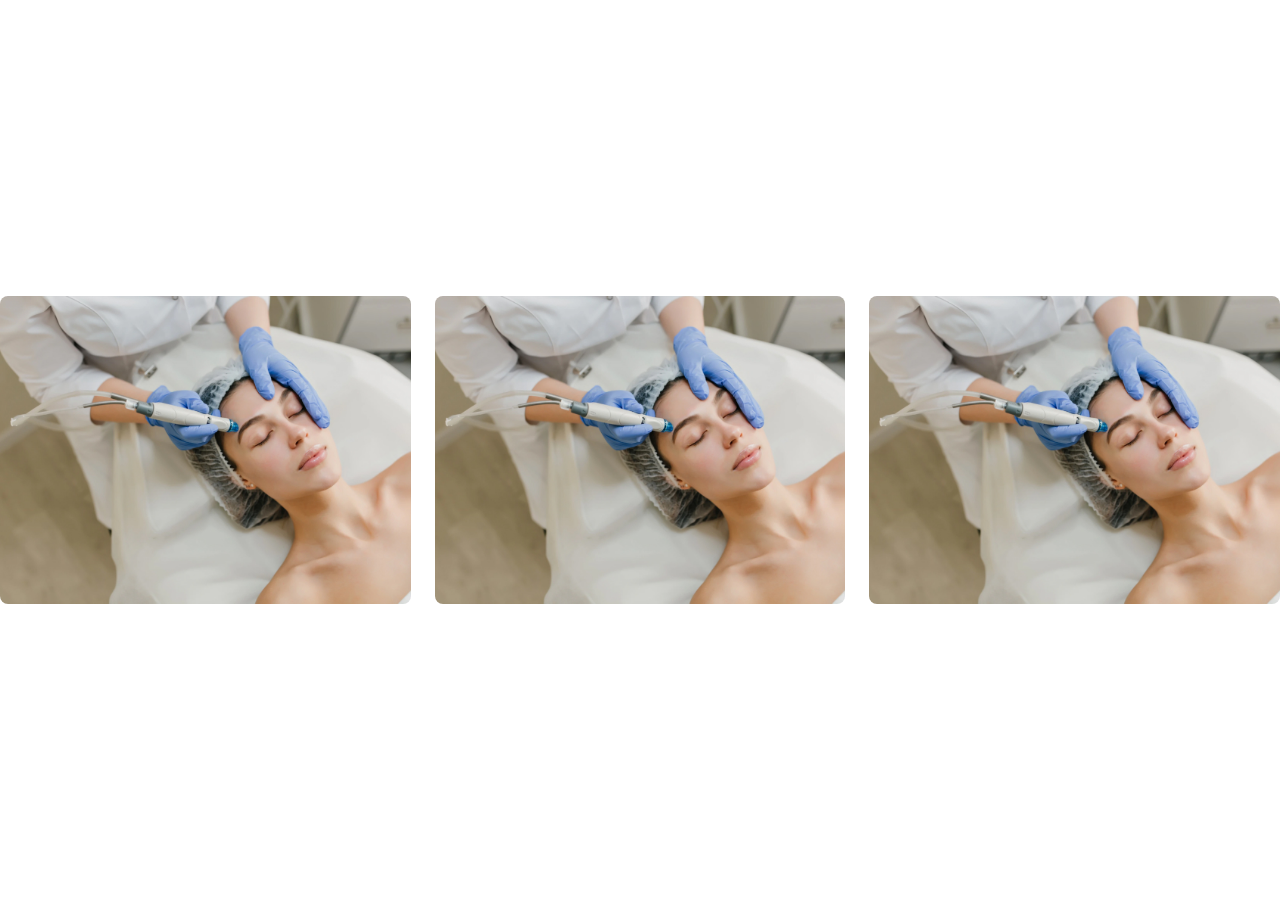
<file: demo2.html>
<!DOCTYPE html>
<html lang="en">

<head>
    <meta charset="UTF-8">
    <meta http-equiv="X-UA-Compatible" content="IE=edge">
    <meta name="viewport" content="width=device-width, initial-scale=1.0">
    <title>loop</title>
</head>

<body>
    <style>
        * {
            margin: 0;
            padding: 0;
            box-sizing: border-box;
        }

        body {
            min-height: 100vh;
            display: flex;
            align-items: center;
            justify-content: center;
        }







        /* IMAGE */
        .image-container {
            overflow-x: hidden;
            max-width: 768px;
        }

        .image-wrapper {
            display: grid;
            grid-auto-flow: column;
            grid-auto-columns: calc((100% - (1.5rem * (var(--per-view) - 1))) / var(--per-view));
            grid-gap: 1.5rem;
            position: relative;
            left: 0;
            transition: .3s;
        }

        .image-wrapper>* {
            aspect-ratio: 4 / 3;
        }

        img {
            width: 100%;
            height: 100%;
            object-fit: cover;
            display: block;
            border-radius: .5rem;
        }
    </style>
    <div class="image_container">
        <div class="image-wrapper">
            <div>
                <img src="./images/about-pic1.jpg" alt="">
            </div>
            <div>
                <img src="./images/about-pic1.jpg" alt="">
            </div>
            <div>
                <img src="./images/about-pic1.jpg" alt="">
            </div>
            <div>
                <img src="./images/about-pic1.jpg" alt="">
            </div>
            <div>
                <img src="./images/about-pic1.jpg" alt="">
            </div>
            <div>
                <img src="./images/about-pic1.jpg" alt="">
            </div>
        </div>
    </div>
</body>
<script>
    const imageWrapper = document.querySelector('.image-wrapper')
    const imageItems = document.querySelectorAll('.image-wrapper > *')
    const imageLength = imageItems.length
    const perView = 3
    let totalScroll = 0
    const delay = 2000

    imageWrapper.style.setProperty('--per-view', perView)
    for (let i = 0; i < perView; i++) {
        imageWrapper.insertAdjacentHTML('beforeend', imageItems[i].outerHTML)
    }

    let autoScroll = setInterval(scrolling, delay)

    function scrolling() {
        totalScroll++
        if (totalScroll == imageLength + 1) {
            clearInterval(autoScroll)
            totalScroll = 1
            imageWrapper.style.transition = '0s'
            imageWrapper.style.left = '0'
            autoScroll = setInterval(scrolling, delay)
        }
    }
</script>

</html>
</file>
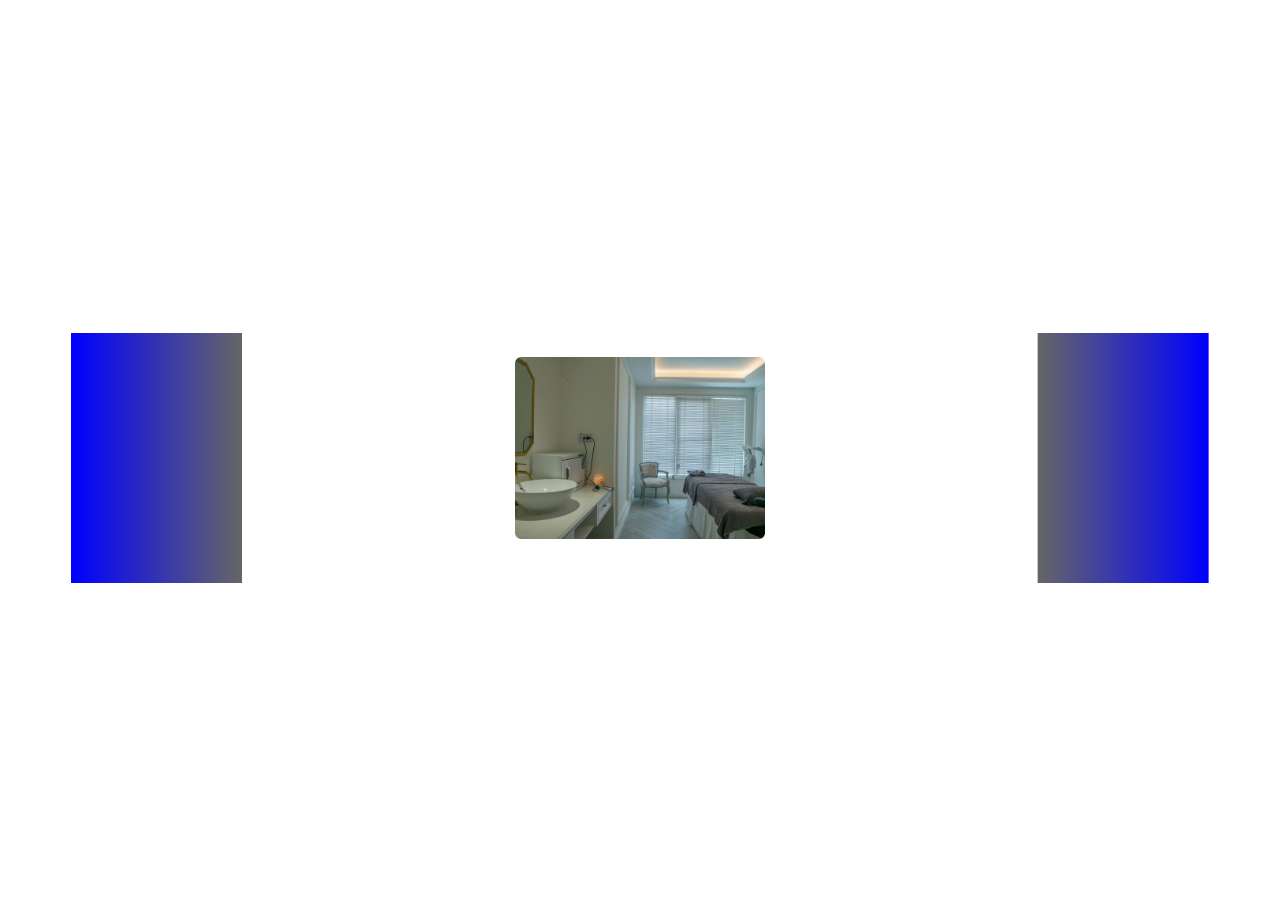
<file: demo3.html>
<!DOCTYPE html>
<html lang="en">
<head>
    <meta charset="UTF-8">
    <meta http-equiv="X-UA-Compatible" content="IE=edge">
    <meta name="viewport" content="width=device-width, initial-scale=1.0">
    <title>Document</title>
</head>
<style>
    body{
        min-height: 100vh;
        display: grid;
        place-items: center;
    }
    .slider{
        height: 250px;
        margin: auto;
        position: relative;
        width: 90%;
        display: grid;
        place-items: center;
        overflow: hidden;
    }
    .slide-track{
        display: flex;
        width: calc(250px * 18);
        animation: scroll 40s linear infinite;
    }
    @keyframes scroll{
        0%{
            transform: translateX(0);
        }
        100%{
            transform: translateX(calc(-250px*9));
        }
    }
    .slide{
        height: 200px;
        width: 250px;
        display: flex;
        align-items: center;
        padding: 15px;
        perspective: 100px;
    }
    img{
        width: 100%}
    img:hover{
        transform: translateZ(20px);
    }

    .slider::before,
    .slider::after{
        background: linear-gradient(to right, blue 0%, #666 100%);
        content: '';
        height: 100%;
        position: absolute;
        width: 15%;
        z-index: 2;
    }
    .slider::before{
        left:0;
        top: 0;
    }
    .slider::after{
        right: 0;
        top: 0;
        transform: rotateZ(180deg);
    }
</style>
<body>
    <div class="slider">
        <div class="slider-track">
           <div class="slide">
            <img src="./images/about-pic3.jpg" alt="">
           </div> 
           <div class="slide">
            <img src="./images/about-pic3.jpg" alt="">
           </div> 
           <div class="slide">
            <img src="./images/about-pic3.jpg" alt="">
           </div> 
           <div class="slide">
            <img src="./images/about-pic3.jpg" alt="">
           </div> 
           <div class="slide">
            <img src="./images/about-pic3.jpg" alt="">
           </div> 
           <div class="slide">
            <img src="./images/about-pic3.jpg" alt="">
           </div> 
           <div class="slide">
            <img src="./images/about-pic3.jpg" alt="">
           </div> 
           <div class="slide">
            <img src="./images/about-pic3.jpg" alt="">
           </div> 
           <div class="slide">
            <img src="./images/about-pic3.jpg" alt="">
           </div> 
        </div>
    </div>
</body>
</html>
</file>
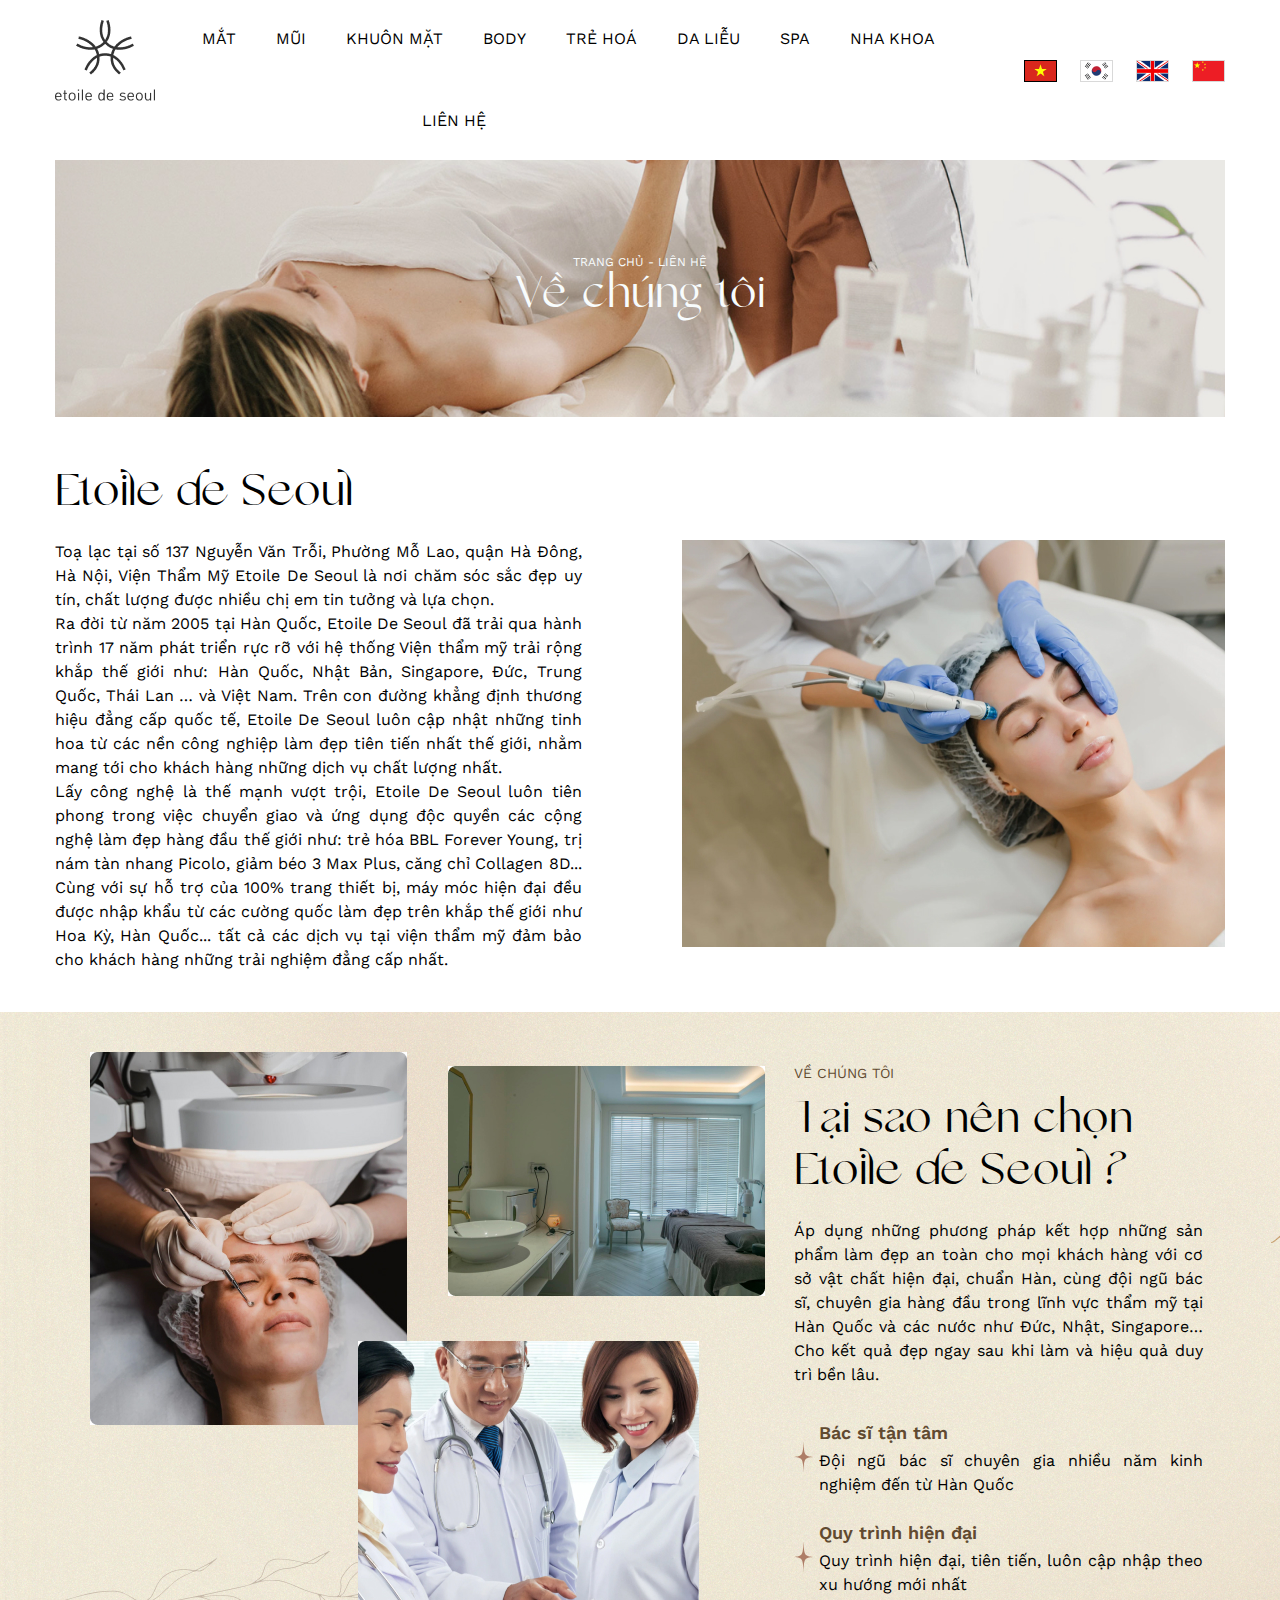
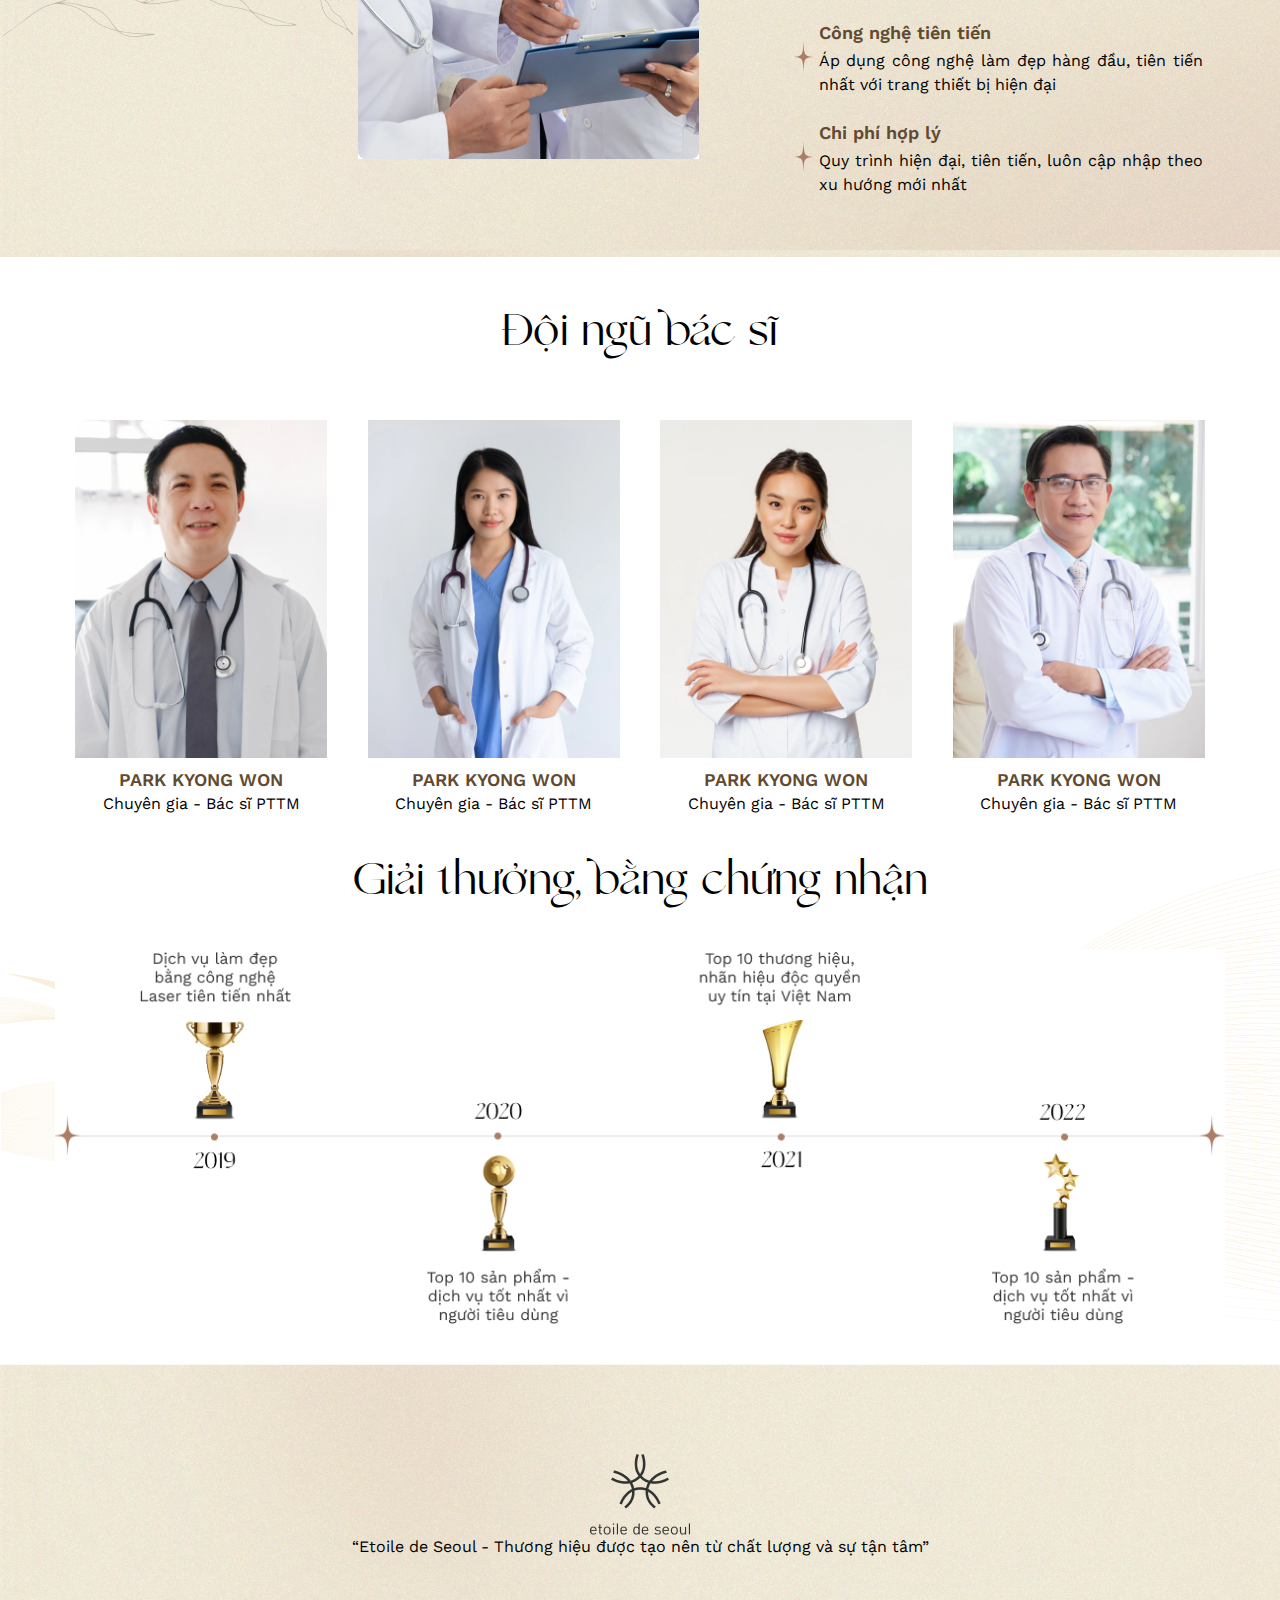
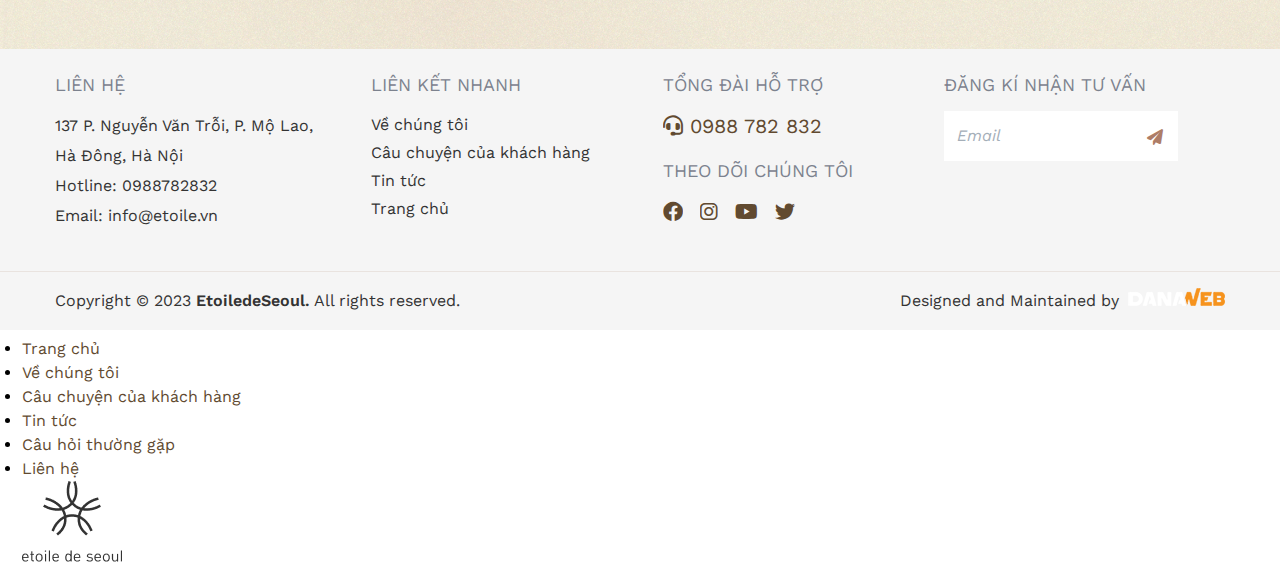
<file: template/about-us.html>
<!DOCTYPE html>
<html lang="vi">

<head>
    <meta http-equiv="Content-Type" content="text/html; charset=utf-8">
    <meta http-equiv="X-UA-Compatible" content="IE=edge">
    <meta name="viewport" content="width=device-width, initial-scale=1.0, maximum-scale=1.0, user-scalable=0">
    <meta name="language" content="vi">
    <meta http-equiv="REFRESH" content="1800">
    <title>Về chúng tôi</title>

    <link rel="stylesheet" href="../css/main.css">
    <link rel="stylesheet" href="../font/fontawesome/css/all.css">
    <link rel="stylesheet" href="../css/detail.css">
    <meta name="description" content="etoile">
    <meta name="keywords" content="etoile">
    <meta property="og:title" content="etoile">
    <meta property="og:type" content="website">
    <meta property="og:description" content="etoile">
    <meta property="og:site_name" content="etoile">
</head>

<body>
    <div id="wrapper">
        <header class="header">
            <div class="header-flex box-wp">
                <div class="header-left">
                    <div class="logo">
                        <a href="index.html"><img src="../images/logo etoi 3.png" alt="etoi"></a>
                    </div>
                </div>
                <div class="header-right">
                    <div class="main-menu">
                        <nav class="navigation">
                            <ul>
                                <li><a href="#"><span>mắt</span></a></li>
                                <li><a href="#"><span>Mũi</span></a></li>
                                <li><a href="#"><span>Khuôn mặt</span></a></li>
                                <li><a href="#"><span>Body</span></a></li>
                                <li><a href="#"><span>Trẻ hoá</span></a></li>
                                <li><a href="#"><span>Da liễu</span></a></li>
                                <li><a href="#"><span>Spa</span></a></li>
                                <li><a href="#"><span>Nha khoa</span></a></li>
                            </ul>
                        </nav>
                    </div>
                    <div class="right">
                        <div class="top">
                            <a href="#"><img src="../images/icon-vietnam.png" alt="Vietnam"></a>
                            <a href="#"><img src="../images/icon-krorea.png" alt="Korea"></a>
                            <a href="#"><img src="../images/icon-britain.png" alt="Britain"></a>
                            <a href="#"><img src="../images/icon-china.png" alt="China"></a>
                        </div>
                        <div class="bottom">
                            <div class="contact">
                                <a href="#">LIÊN HỆ</a>
                            </div>
                            <a id="hamburger" href="#menu"><span></span></a>
                        </div>
                    </div>
                </div>
            </div>
        </header>
        <!-- end header  -->
        <div class="topic box-wp">
            <img class="topic-img" src="../images/about-pic0.jpg" alt="">
            <div class="topic-name">
                <h3>TRANG CHỦ - LIÊN HỆ</h3>
                <H2>Về chúng tôi</H2>
            </div>
        </div>

        <section class="about">
            <div class="content-box box-wp">
                <h2 class="title">Etoile de Seoul</h2>
                <div class="about-text">
                    <p>Toạ lạc tại số 137 Nguyễn Văn Trỗi, Phường Mỗ Lao, quận Hà Đông, Hà Nội, Viện Thẩm Mỹ Etoile De
                        Seoul
                        là nơi chăm sóc sắc đẹp uy tín, chất lượng được nhiều chị em tin tưởng và lựa chọn.</p>
                    <p>Ra đời từ năm 2005 tại Hàn Quốc, Etoile De Seoul đã trải qua hành trình 17 năm phát triển rực rỡ
                        với
                        hệ thống Viện thẩm mỹ trải rộng khắp thế giới như: Hàn Quốc, Nhật Bản, Singapore, Đức, Trung
                        Quốc,
                        Thái Lan … và Việt Nam. Trên con đường khẳng định thương hiệu đẳng cấp quốc tế, Etoile De Seoul
                        luôn
                        cập nhật những tinh hoa từ các nền công nghiệp làm đẹp tiên tiến nhất thế giới, nhằm mang tới
                        cho
                        khách hàng những dịch vụ chất lượng nhất.</p>
                    <p>Lấy công nghệ là thế mạnh vượt trội, Etoile De Seoul luôn tiên phong trong việc chuyển giao và
                        ứng
                        dụng độc quyền các cộng nghệ làm đẹp hàng đầu thế giới như: trẻ hóa BBL Forever Young, trị nám
                        tàn
                        nhang Picolo, giảm béo 3 Max Plus, căng chỉ Collagen 8D... Cùng với sự hỗ trợ của 100% trang
                        thiết
                        bị, máy móc hiện đại đều được nhập khẩu từ các cường quốc làm đẹp trên khắp thế giới như Hoa Kỳ,
                        Hàn
                        Quốc... tất cả các dịch vụ tại viện thẩm mỹ đảm bảo cho khách hàng những trải nghiệm đẳng cấp
                        nhất.
                    </p>
                </div>
                <div class="about-img">
                    <img src="../images/about-pic1.jpg" alt="">
                </div>
            </div>
        </section>

        <div style="background: url('../images/about-bg-why.jpg'); max-width: 1440px;">
            <section class="eto-why box-wp">
                <div class="why-img">
                    <div class="d-flex">
                        <div class="box1"><img src="../images/about-pic2.jpg" alt=""></div>
                        <div class="box2"><img src="../images/about-pic3.jpg" alt=""></div>
                    </div>
                    <div class="box3"><img src="../images/about-pic4.jpg" alt=""></div>
                </div>
                <div class="content-box">
                    <h3 class="sub-title"><a href="#">về chúng tôi</a></h3>
                    <h2 class="title"><a href="">Tại sao nên chọn
                            Etoile de Seoul ?</a></h2>
                    <p>Áp dụng những phương pháp kết hợp những sản phẩm làm đẹp an toàn cho mọi khách hàng với
                        cơ sở
                        vật chất hiện đại, chuẩn Hàn, cùng đội ngũ bác sĩ, chuyên gia hàng đầu trong lĩnh vực
                        thẩm
                        mỹ tại Hàn Quốc và các nước như Đức, Nhật, Singapore… Cho kết quả đẹp ngay sau khi làm
                        và
                        hiệu quả duy trì bền lâu.</p>
                    <div class="why-txt">
                        <div class="why-item">
                            <img src="../images/bling.svg" alt="Tại sao nên chọn Etoile de Seoul">
                            <div>
                                <h4 class="title-item">Bác sĩ tận tâm</h4>
                                <p>Đội ngũ bác sĩ chuyên gia nhiều năm kinh nghiệm đến từ Hàn Quốc</p>
                            </div>
                        </div>
                        <div class="why-item">
                            <img src="../images/bling.svg" alt="Tại sao nên chọn Etoile de Seoul">
                            <div>
                                <h4 class="title-item">Quy trình hiện đại</h4>
                                <p>Quy trình hiện đại, tiên tiến, luôn cập nhập theo xu hướng mới nhất</p>
                            </div>
                        </div>
                        <div class="why-item">
                            <img src="../images/bling.svg" alt="Tại sao nên chọn Etoile de Seoul">
                            <div>
                                <h4 class="title-item">Công nghệ tiên tiến</h4>
                                <p>Áp dụng công nghệ làm đẹp hàng đầu, tiên tiến nhất với trang thiết bị hiện đại
                                </p>
                            </div>
                        </div>
                        <div class="why-item">
                            <img src="../images/bling.svg" alt="Tại sao nên chọn Etoile de Seoul">
                            <div>
                                <h4 class="title-item">Chi phí hợp lý</h4>
                                <p>Quy trình hiện đại, tiên tiến, luôn cập nhập theo xu hướng mới nhất</p>
                            </div>
                        </div>
                    </div>
                </div>
            </section>
        </div>

        <section class="about-doctor">
            <div class="docter-wp box-wp">
                <h2 class="title">Đội ngũ bác sĩ</h2>
                <div class="doctor-list">
                    <div class="doctor-item">
                        <img src="../images/about-pic5.jpg" alt="">
                        <div class="doctor-info">
                            <div class="doctor-name">park kyong won</div>
                            <div class="doctor-job">Chuyên gia - Bác sĩ PTTM</div>
                        </div>
                    </div>
                    <div class="doctor-item">
                        <img src="../images/about-pic6.jpg" alt="">
                        <div class="doctor-info">
                            <div class="doctor-name">park kyong won</div>
                            <div class="doctor-job">Chuyên gia - Bác sĩ PTTM</div>
                        </div>
                    </div>
                    <div class="doctor-item">
                        <img src="../images/about-pic7.jpg" alt="">
                        <div class="doctor-info">
                            <div class="doctor-name">park kyong won</div>
                            <div class="doctor-job">Chuyên gia - Bác sĩ PTTM</div>
                        </div>
                    </div>
                    <div class="doctor-item">
                        <img src="../images/about-pic8.jpg" alt="">
                        <div class="doctor-info">
                            <div class="doctor-name">park kyong won</div>
                            <div class="doctor-job">Chuyên gia - Bác sĩ PTTM</div>
                        </div>
                    </div>
                </div>
            </div>
        </section>
        <style>
            .about-doctor .doctor-list {
                display: flex;
            }
            .about-doctor .doctor-item{
                padding: 0 20px;
            }
            .about-doctor .doctor-info{
                text-align: center;
            }
            .about-doctor .doctor-info .doctor-name{
                font-size: 18px;
                font-weight: 600;
                color: #614a30; 
                margin: 10px 0 0 0;
                text-transform: uppercase;
            }
        </style>


        <section class="about-award">
            <div class="award-wp box-wp">
                <h2>Giải thưởng, bằng chứng nhận</h2>
                <img src="../images/about-award2.jpg" alt="">
            </div>
        </section>
        <style>
            .about-award,
            .about-doctor {
                margin: 40px auto;
                width: 100%;
            }

            .about-award {
                background: url('../images/bg.jpg');
            }

            .about-award h2,
            .about-doctor h2 {
                text-align: center;
                padding-bottom: 40px;
            }
        </style>

        <section style="background: url('../images/Gradient.jpg');padding: 90px 0; text-align: center;">
            <img src="../images/logo etoi 3.png"
                alt="“Etoile de Seoul - Thương hiệu được tạo nên từ chất lượng và sự tận tâm”">
            <p>“Etoile de Seoul - Thương hiệu được tạo nên từ chất lượng và sự tận tâm”</p>
        </section>

        <!-- footer  -->
        <footer class="footer">
            <div class="footer-sitemap">
                <div class="box-wp">
                    <div class="ft-col1">
                        <h3 class="title">LIÊN HỆ</h3>
                        <p>
                            <meta charset="utf-8" />137 P. Nguyễn Văn Trỗi, P. Mộ Lao, Hà Đông, Hà Nội<br />
                            <meta charset="utf-8" />Hotline: 0988782832<br />
                            Email: info@etoile.vn &nbsp;
                        </p>
                    </div>
                    <div class="ft-col2">
                        <h3 class="title">LIÊN KẾT NHANH</h3>
                        <ul class="ft-sitemap clearfix">
                            <li><a href="./about-us.html">Về chúng tôi</a></li>
                            <li><a href="./question.html">Câu chuyện của khách hàng</a></li>
                            <li><a href="./news.html">Tin tức</a></li>
                            <li><a href="../index.html">Trang chủ</a></li>
                        </ul>
                    </div>
                    <div class="ft-col3">
                        <div class="hotline">
                            <h3 class="title">TỔNG ĐÀI HỖ TRỢ</h3>
                            <ul class="social">
                                <li><a href="tel:0988782832"><i class="fa-sharp fa-solid fa-headset"></i> 0988 782
                                        832</a></li>
                            </ul>
                        </div>
                        <div class="follow">
                            <h3 class="title">THEO DÕI CHÚNG TÔI</h3>
                            <div class="ft-social">
                                <ul class="social">
                                    <li class="facebook"><a target="_blank" href="https://www.facebook.com"><i
                                                class="fa-brands fa-facebook"></i></a></li>
                                    <li class="instagram"><a target="_blank" href="https://www.instagram.com"><i
                                                class="fa-brands fa-instagram"></i></a></li>
                                    <li class="youtube"><a target="_blank" href="https://www.youtube.com"><i
                                                class="fa-brands fa-youtube"></i></a></li>
                                    <li class="twitter"><a target="_blank" href="https://twitter.com"><i
                                                class="fa-brands fa-twitter"></i></a></li>
                                </ul>
                            </div>
                        </div>
                    </div>
                    <div class="ft-col4">
                        <h3 class="title">ĐĂNG KÍ NHẬN TƯ VẤN</h3>
                        <form action="" style="color: #AE7D67;">
                            <input style="color: #AE7D67;" type="text" placeholder="Email">
                            <button><i class="fa-solid fa-paper-plane"></i></button>
                        </form>
                    </div>
                </div>
            </div>
            <div class="footer-copyright">
                <div class="box-wp">
                    <div class="copyright">
                        <p>
                            <meta charset="utf-8" />
                            <meta charset="utf-8" />Copyright © 2023 <strong>EtoiledeSeoul.</strong> All rights
                            reserved.
                        </p>
                    </div>
                    <div class="dnw">Designed and Maintained by <a target="_blank" href="https://danaweb.vn">
                            <img style="margin-top: -10px;" src="../images/danaweb.png"></a></div>
                </div>
            </div>
        </footer>
        <!-- end footer  -->
        <nav id="menu" class="sub-menu">
            <ul>
                <li class="selected"><a href="../index.html">Trang chủ</a></li>
                <li><a href="./about-us.html">Về chúng tôi</a></li>
                <li><a href="./question.html">Câu chuyện của khách hàng</a></li>
                <li><a href="./news.html">Tin tức</a></li>
                <li><a href="./question.html">Câu hỏi thường gặp</a></li>
                <li><a href="./contact.html">Liên hệ</span></li>
                <img src="../images/logo etoi 3.png" alt="">
            </ul>
        </nav>
    </div>
</body>

</html>
</file>
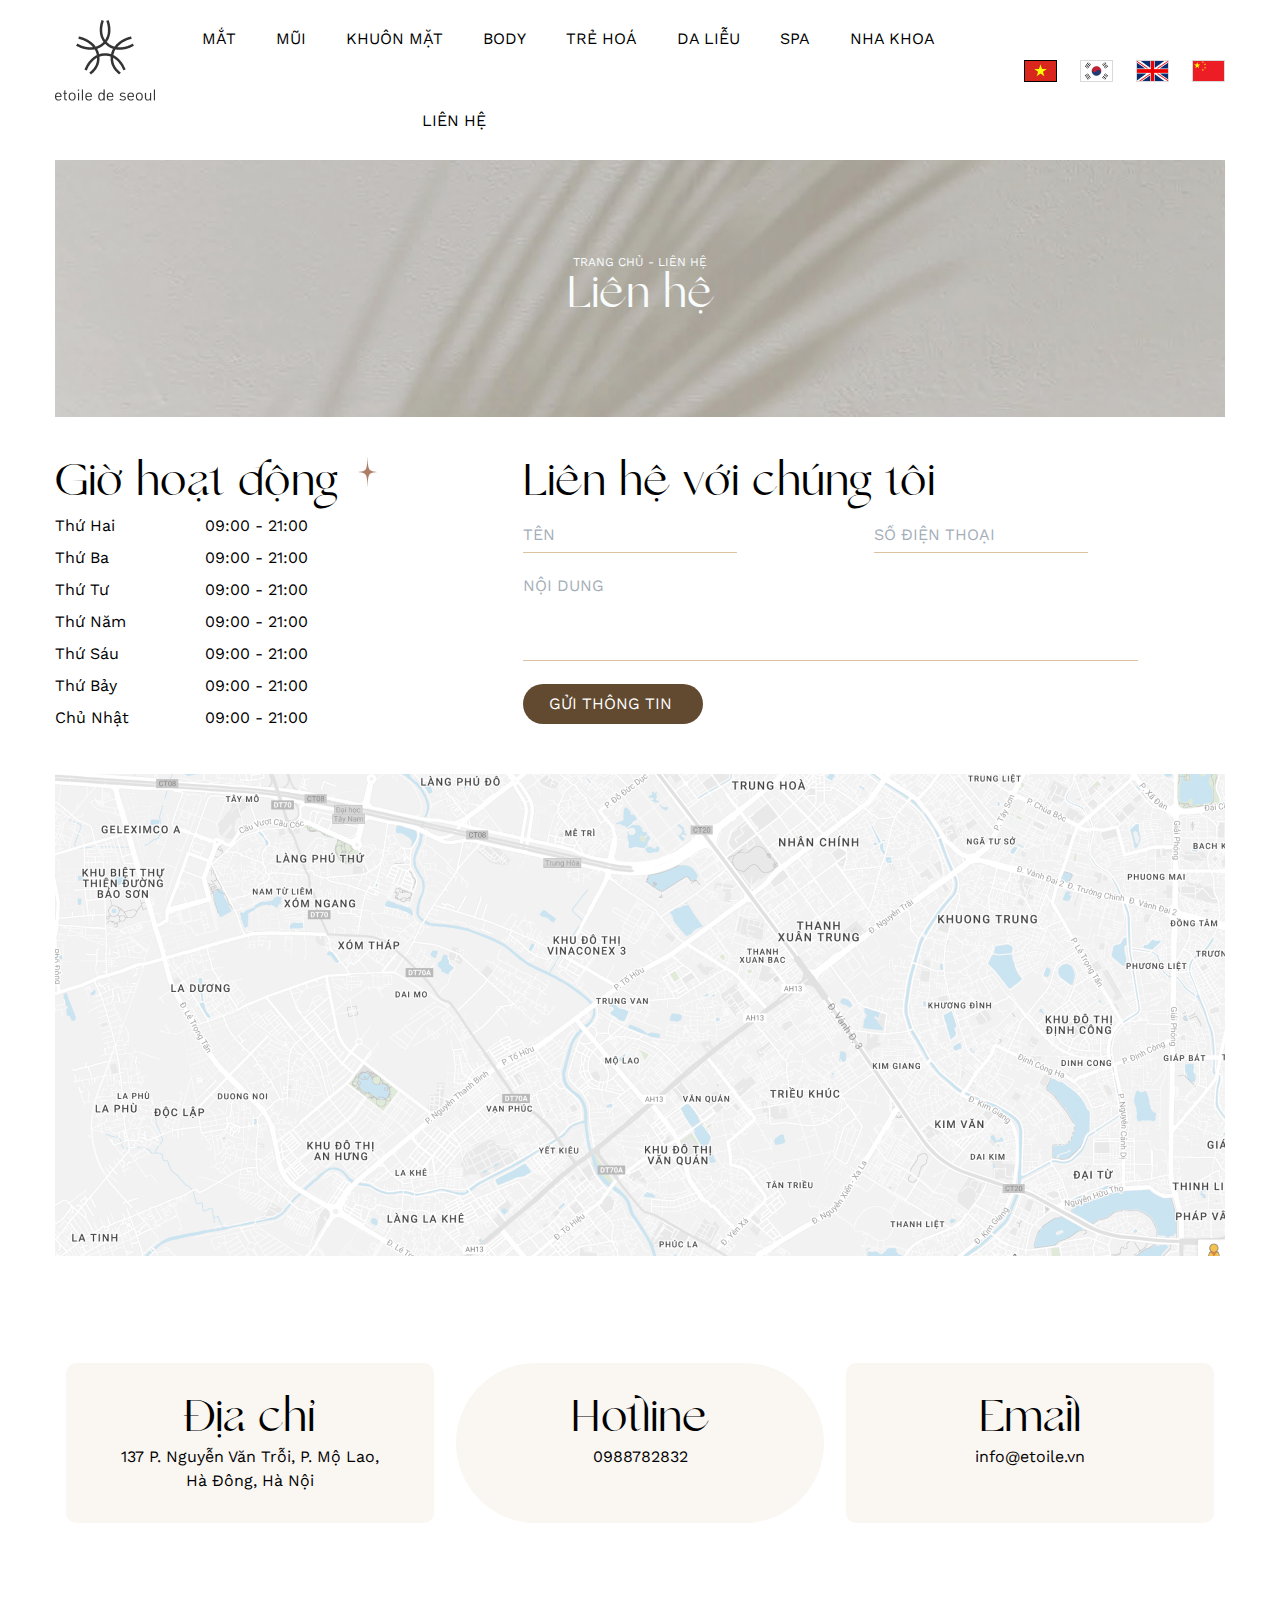
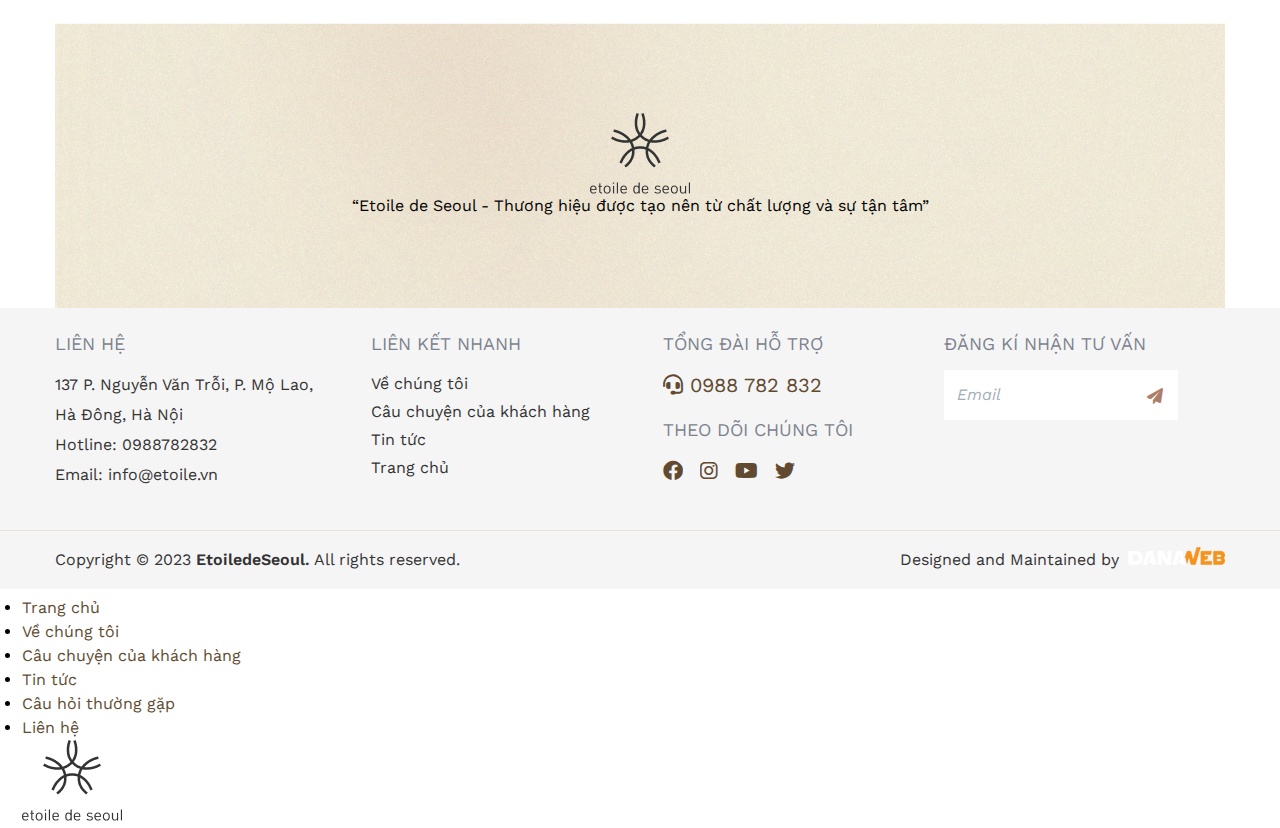
<file: template/contact.html>
<!DOCTYPE html>
<html lang="vi">

<head>
    <meta http-equiv="Content-Type" content="text/html; charset=utf-8">
    <meta http-equiv="X-UA-Compatible" content="IE=edge">
    <meta name="viewport" content="width=device-width, initial-scale=1.0, maximum-scale=1.0, user-scalable=0">
    <meta name="language" content="vi">
    <meta http-equiv="REFRESH" content="1800">
    <title>Liên hệ</title>

    <link rel="stylesheet" href="../css/main.css">
    <link rel="stylesheet" href="../font/fontawesome/css/all.css">
    <link rel="stylesheet" href="../css/detail.css">
    <meta name="description" content="etoile">
    <meta name="keywords" content="etoile">
    <meta property="og:title" content="etoile">
    <meta property="og:type" content="website">
    <meta property="og:description" content="etoile">
    <meta property="og:site_name" content="etoile">
</head>

<body>
    <div id="wrapper">
        <header class="header">
            <div class="header-flex box-wp">
                <div class="header-left">
                    <div class="logo">
                        <a href="../index.html"><img src="../images/logo etoi 3.png" alt="etoi"></a>
                    </div>
                </div>
                <div class="header-right">
                    <div class="main-menu">
                        <nav class="navigation">
                            <ul>
                                <li><a href="#"><span>mắt</span></a></li>
                                <li><a href="#"><span>Mũi</span></a></li>
                                <li><a href="#"><span>Khuôn mặt</span></a></li>
                                <li><a href="#"><span>Body</span></a></li>
                                <li><a href="#"><span>Trẻ hoá</span></a></li>
                                <li><a href="#"><span>Da liễu</span></a></li>
                                <li><a href="#"><span>Spa</span></a></li>
                                <li><a href="#"><span>Nha khoa</span></a></li>
                            </ul>
                        </nav>
                    </div>
                    <div class="right">
                        <div class="top">
                            <a href="#"><img src="../images/icon-vietnam.png" alt="Vietnam"></a>
                            <a href="#"><img src="../images/icon-krorea.png" alt="Korea"></a>
                            <a href="#"><img src="../images/icon-britain.png" alt="Britain"></a>
                            <a href="#"><img src="../images/icon-china.png" alt="China"></a>
                        </div>
                        <div class="bottom">
                            <div class="contact">
                                <a href="#">LIÊN HỆ</a>
                            </div>
                            <a id="hamburger" href="#menu"><span></span></a>
                        </div>
                    </div>
                </div>
            </div>
        </header>
        <!-- end header  -->
        <style>
            .contact-wp .time-work,
            .contact-wp .contact-us {
                margin: 40px 0;
            }

            .contact-wp p {
                font-size: 16px;
                line-height: 32px;
                text-transform: capitalize;
            }

            .contact-wp .time-work {
                width: 40%;
                float: left;
                position: relative;
            }

            .contact-wp .contact-us {
                float: right;
                width: 60%;
            }

            .time-work .time-work-item {
                clear: both;
                float: left;
            }

            .time-work .time-work-item .day {
                float: left;
            }

            .time-work .time-work-item .daytime {
                margin-left: 150px;
            }

            .contact-us .form .form-item {
                float: left;
                width: 100%;
                position: relative;
                margin: 0;
                padding: 8px 0;
            }

            .form .form-item input,
            .form .form-item select,
            .form .form-item textarea {
                background-color: #ffffff;
                border-bottom: 1px solid #DDC2A2;
                border-radius: 0;
                font-size: 16px;
                line-height: 18.77px;
                padding: 8px 0px;
            }

            .form .form-item textarea {
                resize: none;
            }

            .form .form-item input[type=submit] {
                background-color: #1f355d;
                border: none;
                width: 100%;
                padding: 10px 15px 8px;
                display: inline-block;
                color: #ffffff;
                font-size: 15px;
                font-weight: 300;
                max-width: 250px;
                text-transform: uppercase;
            }

            .form .form-item input[type=submit]:hover,
            .form .form-item input[type=submit]:focus {
                background-color: #1f355d;
            }

            .form .form-item .show-error,
            .form .form-item label.error {
                color: #f70626;
                font-size: 13px;
                font-weight: 300;
                font-style: italic;
                white-space: nowrap;
            }

            .form-item.it-error input,
            .form-item.it-error select,
            .form-item.it-error textarea {
                border: 1px solid #ff6e69;
            }

            .form .form-item.form-sm {
                width: 50%;
            }

            .form .form-item.form-lg {
                width: 100%;
            }

            .form .box-rbtn {
                padding: 8px 0;
            }

            .form .box-rbtn .btn:hover {
                background: #AE7D67;
            }

            .box-rbtn .btn {
                padding: 11px 20px 7px;
                text-transform: uppercase;
            }

            .box-rbtn .btn+.btn {
                margin-left: 20px;
            }

            .box-rbtn .btn.btn-send {
                background-color: #614A30;
                border-radius: 100px;
                border: none;
                color: #ffffff;
                font-weight: 400;
                padding: 20px 90px;
                align-items: center;
                flex-direction: column;
                justify-content: center;
                position: relative;
                overflow: hidden;
            }

            .btn-send span {
                position: absolute;
                top: 0;
                left: 0;
                right: 0;
                height: 40px;
                line-height: 40px;
                overflow: hidden;
            }

            .contact-another {
                display: flex;
                justify-content: space-around;
                padding: 80px 0 0 0;
            }

            .contact-another h2 {
                text-align: center;
            }

            .contact-another .contac-item {
                width: 368px;
                height: 160px;
                border-radius: 10px;
                background-color: #FAF6F2;
                text-align: center;
                align-items: center;
                padding: 30px 45px;
                margin: 20px auto;
            }

            @media screen and (max-width: 1169px) {

                .container .contact-wp,
                .container .contact-another {
                    padding: 0 10px;
                }
            }

            @media screen and (max-width: 1080px) {}

            @media screen and (max-width: 960px) {}

            @media screen and (max-width: 880px) {



                .topic .topic-img {
                    min-height: 180px;
                }

                .topic .topic-name h2 {
                    font-size: 36px;
                    text-align: center;
                }

                .contact-wp .time-work,
                .contact-wp .contact-us {
                    clear: both;
                    width: 100%;
                    margin: 20px 0;
                }

                .contact-another {
                    display: block;
                }
            }
        </style>
        <div class="topic box-wp">
            <img class="topic-img" src="../images/topic.jpg" alt="">
            <div class="topic-name">
                <h3>TRANG CHỦ - LIÊN HỆ</h3>
                <H2>Liên hệ</H2>
            </div>
        </div>
        <section class="container box-wp">
            <section class="contact-wp">
                <div class="time-work">
                    <h2>Giờ hoạt động</h2>
                    <div class="time-work-item">
                        <p class="day">Thứ hai</p>
                        <p class="daytime">09:00 - 21:00</p>
                    </div>
                    <div class="time-work-item">
                        <p class="day">Thứ ba</p>
                        <p class="daytime">09:00 - 21:00</p>
                    </div>
                    <div class="time-work-item">
                        <p class="day">Thứ tư</p>
                        <p class="daytime">09:00 - 21:00</p>
                    </div>
                    <div class="time-work-item">
                        <p class="day">Thứ năm</p>
                        <p class="daytime">09:00 - 21:00</p>
                    </div>
                    <div class="time-work-item">
                        <p class="day">Thứ sáu</p>
                        <p class="daytime">09:00 - 21:00</p>
                    </div>
                    <div class="time-work-item">
                        <p class="day">Thứ bảy</p>
                        <p class="daytime">09:00 - 21:00</p>
                    </div>
                    <div class="time-work-item">
                        <p class="day">chủ nhật</p>
                        <p class="daytime">09:00 - 21:00</p>
                    </div>
                    <div style="position: absolute; top: 0; right: 31%;"><img src="../images/bling.jpg" alt=""></div>
                </div>
                <div class="contact-us">
                    <h2>Liên hệ với chúng tôi</h2>
                    <form id="_contact" name="contact" class="form f-space20" method="post">
                        <div style="display: flex;">
                            <div class="form-item form-lg">
                                <input type="text" name="name" placeholder="TÊN" value="" required maxlength="304">
                            </div>
                            <div class="form-item form-lg">
                                <input type="text" name="tel" placeholder="SỐ ĐIỆN THOẠI" value="" required
                                    maxlength="304">
                            </div>
                        </div>
                        <div class="form-item form-lg">
                            <textarea name="content" placeholder="NỘI DUNG" required cols="60" rows="4"></textarea>
                        </div>
                        <div class="form-item form-lg box-rbtn">
                            <button type="submit" class="btn btn-send" name="contact">
                                <span class="s_submit">Gửi thông tin&nbsp;
                            </button>
                        </div>
                    </form>
                </div>
            </section>

            <section class="eto-map">
                <iframe src="../images/map.jpg" width="100%" height="482" style="border:0;" allowfullscreen=""
                    loading="lazy" referrerpolicy="no-referrer-when-downgrade"></iframe>
            </section>

            <section class="contact-another">
                <div class="contac-item">
                    <h2>Địa chỉ</h2>
                    <p>137 P. Nguyễn Văn Trỗi, P. Mộ Lao, Hà Đông, Hà Nội</p>
                </div>
                <div class="contac-item" style="border-radius: 100px;">
                    <h2>Hotline</h2>
                    <p>0988782832</p>
                </div>
                <div class="contac-item">
                    <h2>Email</h2>
                    <p>info@etoile.vn</p>
                </div>
            </section>

            <section
                style="background: url('../images/Gradient.jpg');padding: 90px 0; text-align: center; margin: 80px 0 0 0;">
                <img src="../images/logo etoi 3.png"
                    alt="“Etoile de Seoul - Thương hiệu được tạo nên từ chất lượng và sự tận tâm”">
                <p>“Etoile de Seoul - Thương hiệu được tạo nên từ chất lượng và sự tận tâm”</p>
            </section>
        </section>

        <!-- footer  -->
        <footer class="footer">
            <div class="footer-sitemap">
                <div class="box-wp">
                    <div class="ft-col1">
                        <h3 class="title">LIÊN HỆ</h3>
                        <p>
                            <meta charset="utf-8" />137 P. Nguyễn Văn Trỗi, P. Mộ Lao, Hà Đông, Hà Nội<br />
                            <meta charset="utf-8" />Hotline: 0988782832<br />
                            Email: info@etoile.vn &nbsp;
                        </p>
                    </div>
                    <div class="ft-col2">
                        <h3 class="title">LIÊN KẾT NHANH</h3>
                        <ul class="ft-sitemap clearfix">
                            <li><a href="./about-us.html">Về chúng tôi</a></li>
                            <li><a href="./question.html">Câu chuyện của khách hàng</a></li>
                            <li><a href="./news.html">Tin tức</a></li>
                            <li><a href="../index.html">Trang chủ</a></li>
                        </ul>
                    </div>
                    <div class="ft-col3">
                        <div class="hotline">
                            <h3 class="title">TỔNG ĐÀI HỖ TRỢ</h3>
                            <ul class="social">
                                <li><a href="tel:0988782832"><i class="fa-sharp fa-solid fa-headset"></i> 0988 782
                                        832</a></li>
                            </ul>
                        </div>
                        <div class="follow">
                            <h3 class="title">THEO DÕI CHÚNG TÔI</h3>
                            <div class="ft-social">
                                <ul class="social">
                                    <li class="facebook"><a target="_blank" href="https://www.facebook.com"><i
                                                class="fa-brands fa-facebook"></i></a></li>
                                    <li class="instagram"><a target="_blank" href="https://www.instagram.com"><i
                                                class="fa-brands fa-instagram"></i></a></li>
                                    <li class="youtube"><a target="_blank" href="https://www.youtube.com"><i
                                                class="fa-brands fa-youtube"></i></a></li>
                                    <li class="twitter"><a target="_blank" href="https://twitter.com"><i
                                                class="fa-brands fa-twitter"></i></a></li>
                                </ul>
                            </div>
                        </div>
                    </div>
                    <div class="ft-col4">
                        <h3 class="title">ĐĂNG KÍ NHẬN TƯ VẤN</h3>
                        <form action="" style="color: #AE7D67;">
                            <input style="color: #AE7D67;" type="text" placeholder="Email">
                            <button><i class="fa-solid fa-paper-plane"></i></button>
                        </form>
                    </div>
                </div>
            </div>
            <div class="footer-copyright">
                <div class="box-wp">
                    <div class="copyright">
                        <p>
                            <meta charset="utf-8" />
                            <meta charset="utf-8" />Copyright © 2023 <strong>EtoiledeSeoul.</strong> All rights
                            reserved.
                        </p>
                    </div>
                    <div class="dnw">Designed and Maintained by <a target="_blank" href="https://danaweb.vn">
                            <img style="margin-top: -10px;" src="../images/danaweb.png"></a></div>
                </div>
            </div>
        </footer>
        <!-- end footer  -->
        <nav id="menu" class="sub-menu">
            <ul>
                <li class="selected"><a href="../index.html">Trang chủ</a></li>
                <li><a href="./about-us.html">Về chúng tôi</a></li>
                <li><a href="./question.html">Câu chuyện của khách hàng</a></li>
                <li><a href="./news.html">Tin tức</a></li>
                <li><a href="./question.html">Câu hỏi thường gặp</a></li>
                <li><a href="./contact.html">Liên hệ</span></li>
                <img src="../images/logo etoi 3.png" alt="">
            </ul>
        </nav>
    </div>
</body>

</html>
</file>
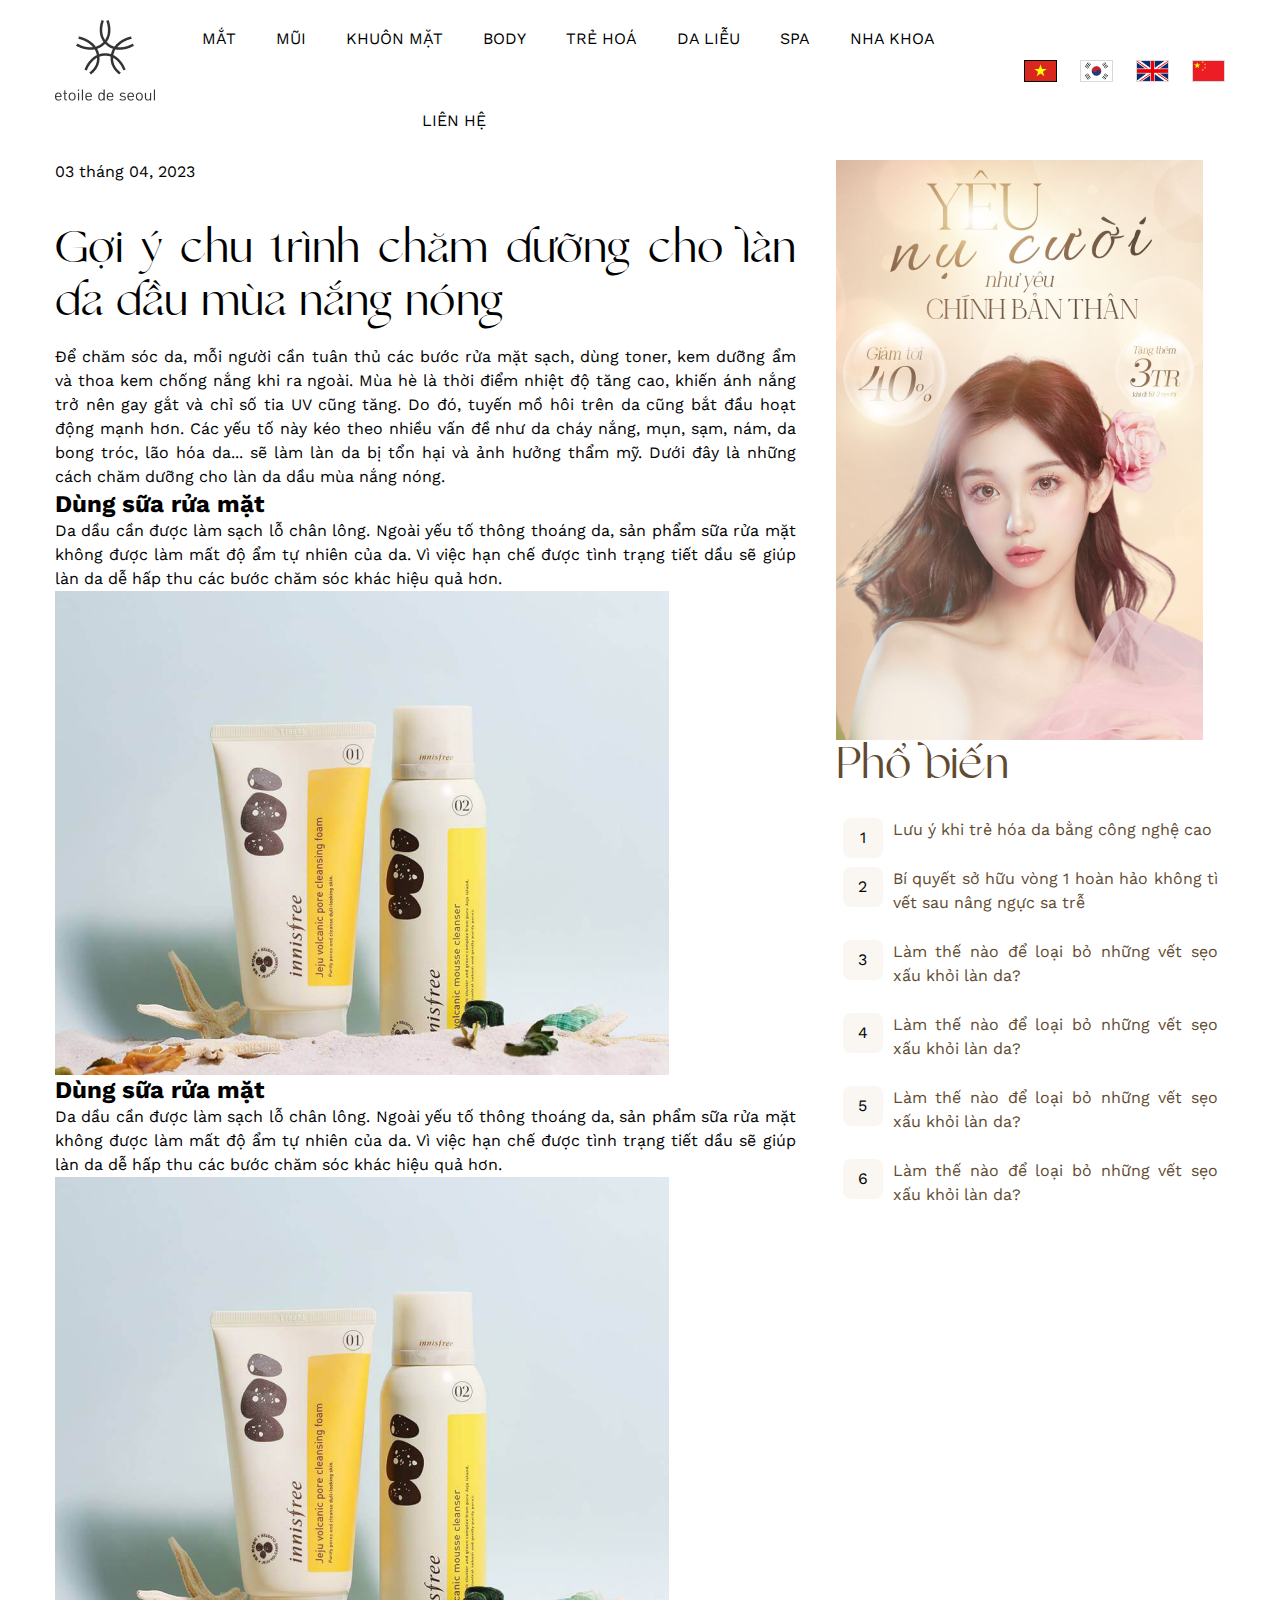
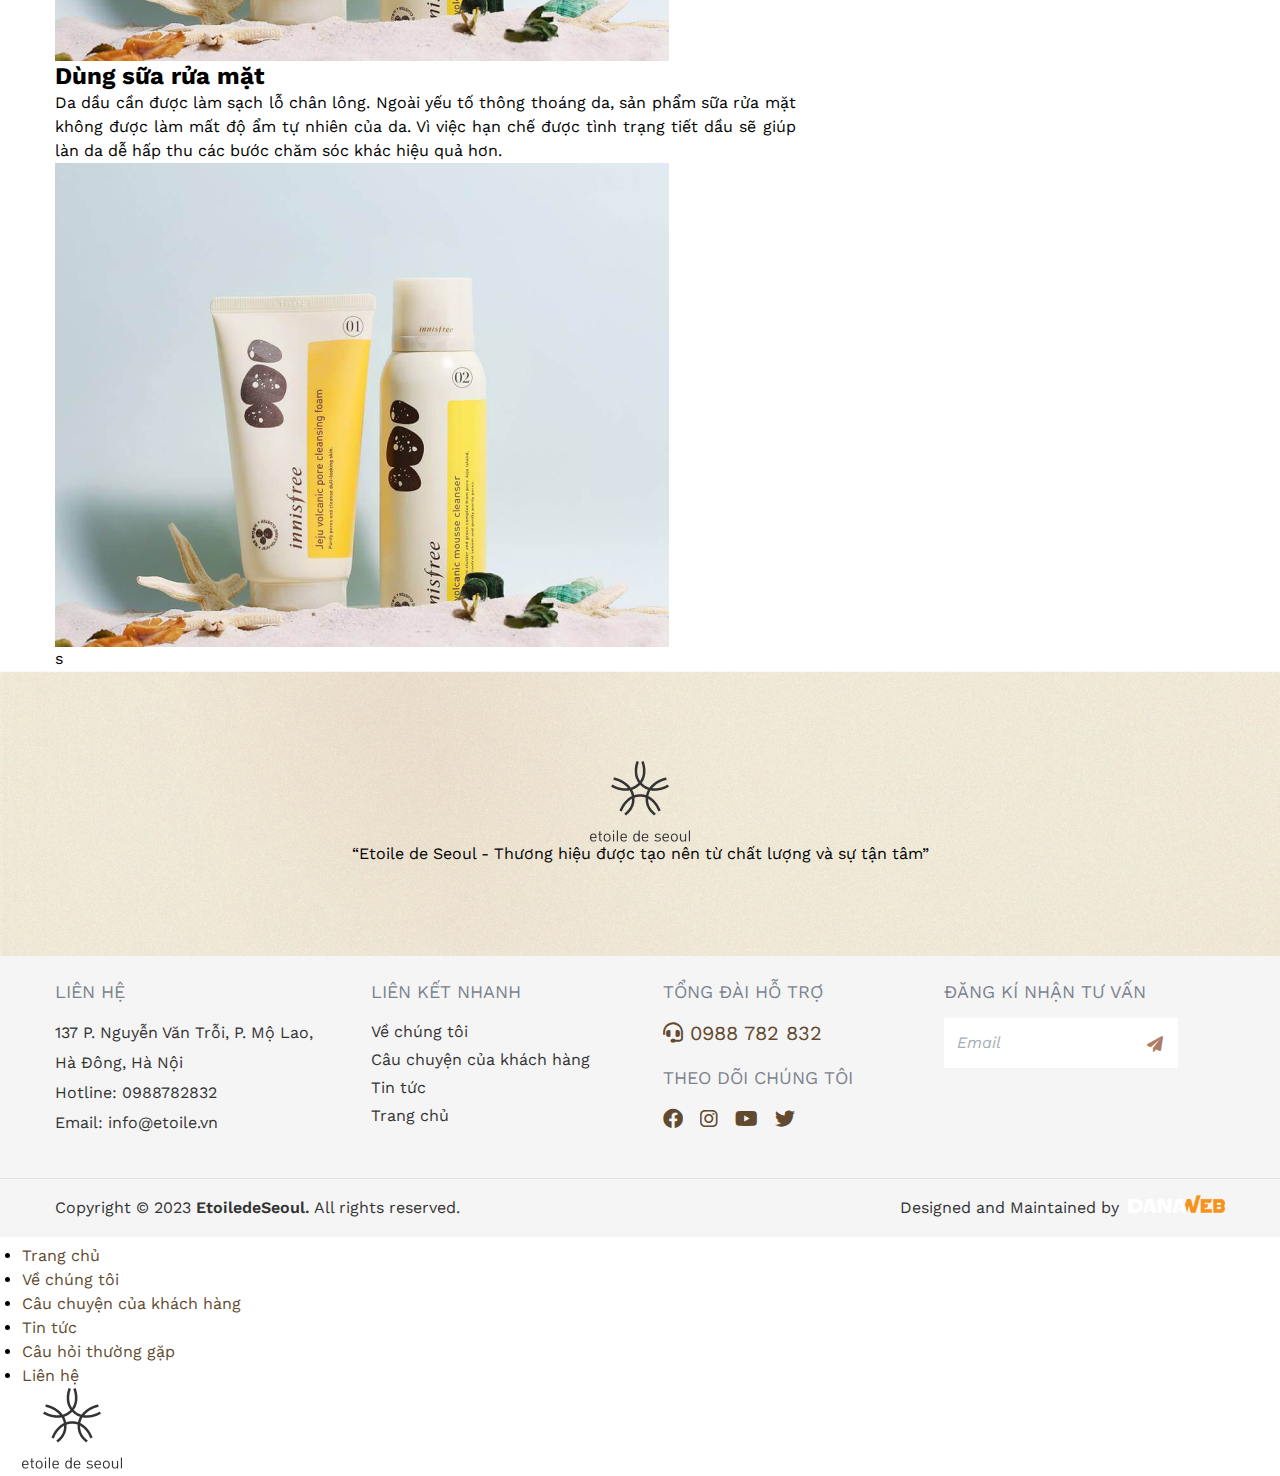
<file: template/news-detail.html>
<!DOCTYPE html>
<html lang="vi">

<head>
    <meta http-equiv="Content-Type" content="text/html; charset=utf-8">
    <meta http-equiv="X-UA-Compatible" content="IE=edge">
    <meta name="viewport" content="width=device-width, initial-scale=1.0, maximum-scale=1.0, user-scalable=0">
    <meta name="language" content="vi">
    <meta http-equiv="REFRESH" content="1800">
    <title>Tin tức</title>

    <link rel="stylesheet" href="../css/main.css">
    <link rel="stylesheet" href="../font/fontawesome/css/all.css">
    <link rel="stylesheet" href="../css/detail.css">
    <meta name="description" content="etoile">
    <meta name="keywords" content="etoile">
    <meta property="og:title" content="etoile">
    <meta property="og:type" content="website">
    <meta property="og:description" content="etoile">
    <meta property="og:site_name" content="etoile">
</head>

<body>
    <div id="wrapper">
        <header class="header">
            <div class="header-flex box-wp">
                <div class="header-left">
                    <div class="logo">
                        <a href="index.html"><img src="../images/logo etoi 3.png" alt="etoi"></a>
                    </div>
                </div>
                <div class="header-right">
                    <div class="main-menu">
                        <nav class="navigation">
                            <ul>
                                <li><a href="#"><span>mắt</span></a></li>
                                <li><a href="#"><span>Mũi</span></a></li>
                                <li><a href="#"><span>Khuôn mặt</span></a></li>
                                <li><a href="#"><span>Body</span></a></li>
                                <li><a href="#"><span>Trẻ hoá</span></a></li>
                                <li><a href="#"><span>Da liễu</span></a></li>
                                <li><a href="#"><span>Spa</span></a></li>
                                <li><a href="#"><span>Nha khoa</span></a></li>
                            </ul>
                        </nav>
                    </div>
                    <div class="right">
                        <div class="top">
                            <a href="#"><img src="../images/icon-vietnam.png" alt="Vietnam"></a>
                            <a href="#"><img src="../images/icon-krorea.png" alt="Korea"></a>
                            <a href="#"><img src="../images/icon-britain.png" alt="Britain"></a>
                            <a href="#"><img src="../images/icon-china.png" alt="China"></a>
                        </div>
                        <div class="bottom">
                            <div class="contact">
                                <a href="#">LIÊN HỆ</a>
                            </div>
                            <a id="hamburger" href="#menu"><span></span></a>
                        </div>
                    </div>
                </div>
            </div>
        </header>
        <!-- end header  -->
        <section class="container-detail box-wp">
            <div class="content">
                <div>
                    <div class="date">03 tháng 04, 2023</div>
                    <h1>Gợi ý chu trình chăm dưỡng cho làn da dầu mùa nắng nóng</h1>
                    <p>Để chăm sóc da, mỗi người cần tuân thủ các bước rửa mặt sạch, dùng toner, kem dưỡng ẩm và thoa
                        kem chống nắng khi ra ngoài.
                        Mùa hè là thời điểm nhiệt độ tăng cao, khiến ánh nắng trở nên gay gắt và chỉ số tia UV cũng
                        tăng. Do đó, tuyến mồ hôi trên da cũng bắt đầu hoạt động mạnh hơn. Các yếu tố này kéo theo nhiều
                        vấn đề như da cháy nắng, mụn, sạm, nám, da bong tróc, lão hóa da... sẽ làm làn da bị tổn hại và
                        ảnh hưởng thẩm mỹ. Dưới đây là những cách chăm dưỡng cho làn da dầu mùa nắng nóng.</p>
                </div>
                <div class="list-post">
                    <div class="post">
                        <h2>Dùng sữa rửa mặt</h2>
                        <p>Da dầu cần được làm sạch lỗ chân lông. Ngoài yếu tố thông thoáng da, sản phẩm sữa rửa mặt
                            không được làm mất độ ẩm tự nhiên của da. Vì việc hạn chế được tình trạng tiết dầu sẽ giúp
                            làn da dễ hấp thu các bước chăm sóc khác hiệu quả hơn.</p>
                            <img src="../images/news-dt1.jpg" alt="">
                    </div>
                    <div class="post">
                        <h2>Dùng sữa rửa mặt</h2>
                        <p>Da dầu cần được làm sạch lỗ chân lông. Ngoài yếu tố thông thoáng da, sản phẩm sữa rửa mặt
                            không được làm mất độ ẩm tự nhiên của da. Vì việc hạn chế được tình trạng tiết dầu sẽ giúp
                            làn da dễ hấp thu các bước chăm sóc khác hiệu quả hơn.</p>
                            <img src="../images/news-dt1.jpg" alt="">
                    </div>
                    <div class="post">
                        <h2>Dùng sữa rửa mặt</h2>
                        <p>Da dầu cần được làm sạch lỗ chân lông. Ngoài yếu tố thông thoáng da, sản phẩm sữa rửa mặt
                            không được làm mất độ ẩm tự nhiên của da. Vì việc hạn chế được tình trạng tiết dầu sẽ giúp
                            làn da dễ hấp thu các bước chăm sóc khác hiệu quả hơn.</p>
                            <img src="../images/news-dt1.jpg" alt="">
                    </div>s
                </div>
            </div>
            <div class="sidebar">
                <img src="../images/news-dt0.jpg" alt="">
                <h2>Phổ biến</h2>
                <div style="position: absolute; top: 0; right: 0;"><img src="../images/bling.jpg" alt=""></div>
                <ul class="list-nose">
                    <li>
                        <p class="list-number">1</p>
                        <a href="">Lưu ý khi trẻ hóa da bằng công nghệ cao</a>
                    </li>
                    <li>
                        <p class="list-number">2</p>
                        <a href="">Bí quyết sở hữu vòng 1 hoàn hảo không tì vết sau nâng ngực sa trễ</a>
                    </li>
                    <li>
                        <p class="list-number">3</p>
                        <a href="">Làm thế nào để loại bỏ những vết sẹo xấu khỏi làn da?</a>
                    </li>
                    <li>
                        <p class="list-number">4</p>
                        <a href="">Làm thế nào để loại bỏ những vết sẹo xấu khỏi làn da?</a>
                    </li>
                    <li>
                        <p class="list-number">5</p>
                        <a href="">Làm thế nào để loại bỏ những vết sẹo xấu khỏi làn da?</a>
                    </li>
                    <li>
                        <p class="list-number">6</p>
                        <a href="">
                            <p>Làm thế nào để loại bỏ những vết sẹo xấu khỏi làn da?</p>
                        </a>
                    </li>
                </ul>
            </div>
        </section>
        <section style="background: url('../images/Gradient.jpg');padding: 90px 0; text-align: center;">
            <img src="../images/logo etoi 3.png"
                alt="“Etoile de Seoul - Thương hiệu được tạo nên từ chất lượng và sự tận tâm”">
            <p>“Etoile de Seoul - Thương hiệu được tạo nên từ chất lượng và sự tận tâm”</p>
        </section>

        <!-- footer  -->
        <footer class="footer">
            <div class="footer-sitemap">
                <div class="box-wp">
                    <div class="ft-col1">
                        <h3 class="title">LIÊN HỆ</h3>
                        <p>
                            <meta charset="utf-8" />137 P. Nguyễn Văn Trỗi, P. Mộ Lao, Hà Đông, Hà Nội<br />
                            <meta charset="utf-8" />Hotline: 0988782832<br />
                            Email: info@etoile.vn &nbsp;
                        </p>
                    </div>
                    <div class="ft-col2">
                        <h3 class="title">LIÊN KẾT NHANH</h3>
                        <ul class="ft-sitemap clearfix">
                            <li><a href="./about-us.html">Về chúng tôi</a></li>
                            <li><a href="./question.html">Câu chuyện của khách hàng</a></li>
                            <li><a href="./news.html">Tin tức</a></li>
                            <li><a href="../index.html">Trang chủ</a></li>
                        </ul>
                    </div>
                    <div class="ft-col3">
                        <div class="hotline">
                            <h3 class="title">TỔNG ĐÀI HỖ TRỢ</h3>
                            <ul class="social">
                                <li><a href="tel:0988782832"><i class="fa-sharp fa-solid fa-headset"></i> 0988 782
                                        832</a></li>
                            </ul>
                        </div>
                        <div class="follow">
                            <h3 class="title">THEO DÕI CHÚNG TÔI</h3>
                            <div class="ft-social">
                                <ul class="social">
                                    <li class="facebook"><a target="_blank" href="https://www.facebook.com"><i
                                                class="fa-brands fa-facebook"></i></a></li>
                                    <li class="instagram"><a target="_blank" href="https://www.instagram.com"><i
                                                class="fa-brands fa-instagram"></i></a></li>
                                    <li class="youtube"><a target="_blank" href="https://www.youtube.com"><i
                                                class="fa-brands fa-youtube"></i></a></li>
                                    <li class="twitter"><a target="_blank" href="https://twitter.com"><i
                                                class="fa-brands fa-twitter"></i></a></li>
                                </ul>
                            </div>
                        </div>
                    </div>
                    <div class="ft-col4">
                        <h3 class="title">ĐĂNG KÍ NHẬN TƯ VẤN</h3>
                        <form action="" style="color: #AE7D67;">
                            <input style="color: #AE7D67;" type="text" placeholder="Email">
                            <button><i class="fa-solid fa-paper-plane"></i></button>
                        </form>
                    </div>
                </div>
            </div>
            <div class="footer-copyright">
                <div class="box-wp">
                    <div class="copyright">
                        <p>
                            <meta charset="utf-8" />
                            <meta charset="utf-8" />Copyright © 2023 <strong>EtoiledeSeoul.</strong> All rights
                            reserved.
                        </p>
                    </div>
                    <div class="dnw">Designed and Maintained by <a target="_blank" href="https://danaweb.vn">
                            <img style="margin-top: -10px;" src="../images/danaweb.png"></a></div>
                </div>
            </div>
        </footer>
        <!-- end footer  -->
        <nav id="menu" class="sub-menu">
            <ul>
                <li class="selected"><a href="../index.html">Trang chủ</a></li>
                <li><a href="./about-us.html">Về chúng tôi</a></li>
                <li><a href="./question.html">Câu chuyện của khách hàng</a></li>
                <li><a href="./news.html">Tin tức</a></li>
                <li><a href="./question.html">Câu hỏi thường gặp</a></li>
                <li><a href="./contact.html">Liên hệ</span></li>
                <img src="../images/logo etoi 3.png" alt="">
            </ul>
        </nav>
    </div>
</body>

</html>
</file>
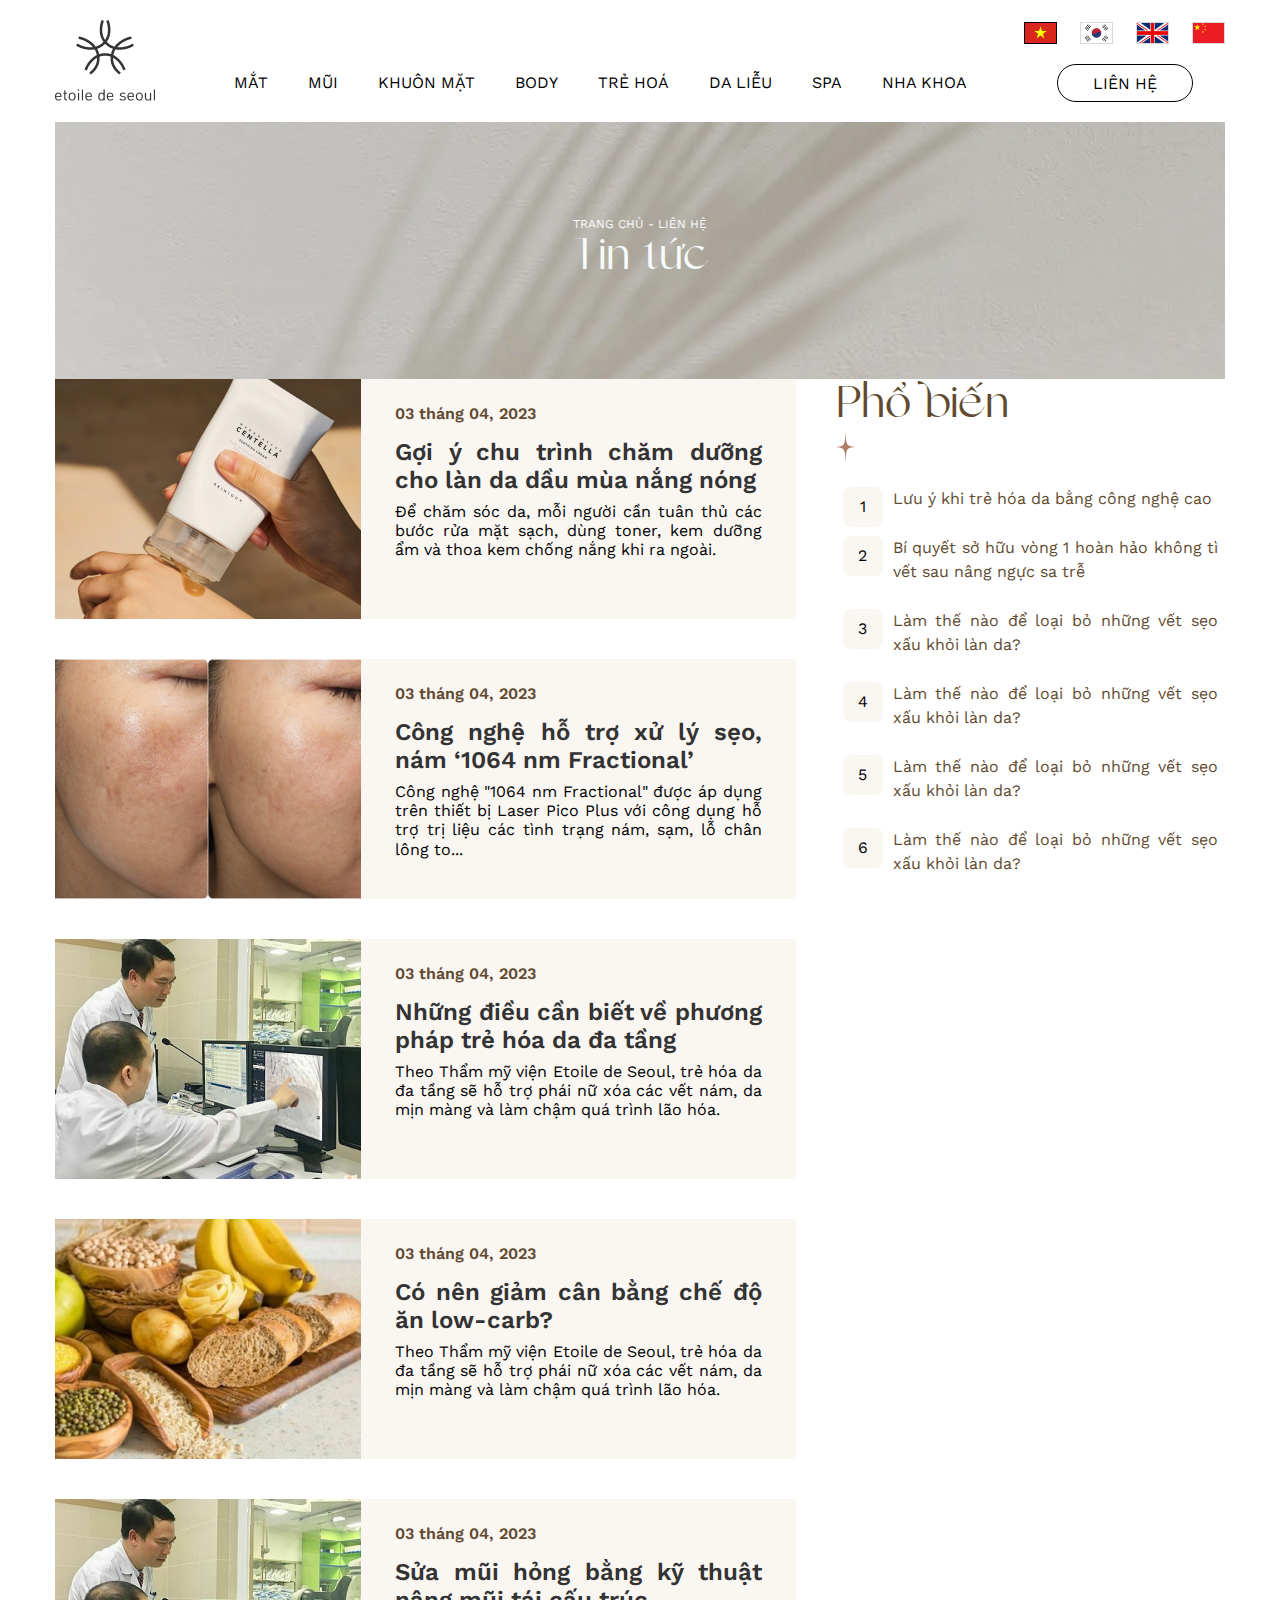
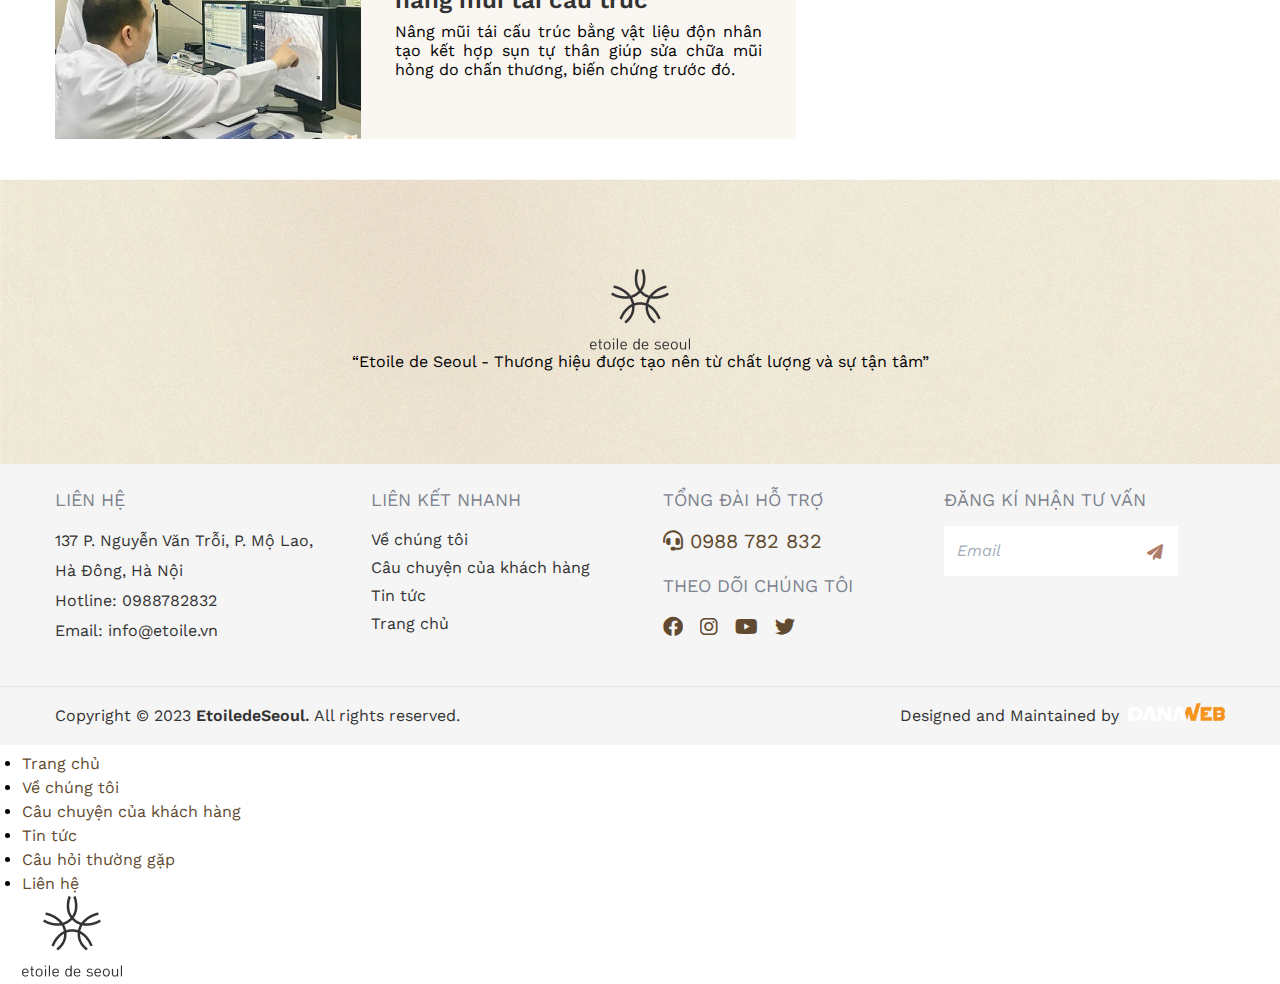
<file: template/news.html>
<!DOCTYPE html>
<html lang="vi">

<head>
    <meta http-equiv="Content-Type" content="text/html; charset=utf-8">
    <meta http-equiv="X-UA-Compatible" content="IE=edge">
    <meta name="viewport" content="width=device-width, initial-scale=1.0, maximum-scale=1.0, user-scalable=0">
    <meta name="language" content="vi">
    <meta http-equiv="REFRESH" content="1800">
    <title>Tin tức</title>

    <link rel="stylesheet" href="../css/main.css">
    <link rel="stylesheet" href="../font/fontawesome/css/all.css">
    <link rel="stylesheet" href="../css/detail.css">
    <meta name="description" content="etoile">
    <meta name="keywords" content="etoile">
    <meta property="og:title" content="etoile">
    <meta property="og:type" content="website">
    <meta property="og:description" content="etoile">
    <meta property="og:site_name" content="etoile">
</head>

<body>
    <div id="wrapper">
        <header class="header">
            <div class="header-flex box-wp">
                <div class="header-left">
                    <div class="logo">
                        <a href="../index.html"><img src="../images/logo etoi 3.png" alt="etoile"></a>
                    </div>
                </div>
                <div class="header-right">
                    <div class="top">
                        <a href="#"><img src="../images/icon-vietnam.png" alt="Vietnam"></a>
                        <a href="#"><img src="../images/icon-krorea.png" alt="Korea"></a>
                        <a href="#"><img src="../images/icon-britain.png" alt="Britain"></a>
                        <a href="#"><img src="../images/icon-china.png" alt="China"></a>
                    </div>
                    <div class="bottom">
                        <div class="main-menu">
                            <nav class="navigation">
                                <ul>
                                    <li><a href="#eyes"><span>mắt</span></a>
                                        <div id="eyes" class="eye-menu">
                                            <div class="eye-img"><img src="../images/eyes.jpg" alt=""></div>
                                            <div class="eye-list d-block">
                                                <a href="">Chuyển mỡ/ cơ vòng mi mắt</a>
                                                <a href="">Nhấn mí</a>
                                                <a href="">Cắt mí full</a>
                                                <a href="">Tạo khoé mắt trong/ngoài</a>
                                                <a href="">Cắt mí mắt Mini Deep 6D</a>
                                                <a href="">Chuyển mỡ/ cơ vòng mi mắt</a>
                                                <a href="">Nâng cung mày</a>
                                            </div>
                                            <div class="eye-list d-block">
                                                <a href="">Nâng cung mày</a>
                                                <a href="">Cắt mí mắt</a>
                                                <a href="">Tạo hình sụp mí</a>
                                                <a href="">Phẫu thuật cấy bỏ Sillicon</a>
                                                <a href="">Tạo hình 2 đầu lông mày</a>
                                                <a href="">Làm đầy hốc mắt</a>
                                            </div>
                                        </div>
                                    </li>
                                    <li><a href="../template/detail-1.html"><span>Mũi</span></a></li>
                                    <li><a href="#"><span>Khuôn mặt</span></a></li>
                                    <li><a href="#"><span>Body</span></a></li>
                                    <li><a href="#"><span>Trẻ hoá</span></a></li>
                                    <li><a href="#"><span>Da liễu</span></a></li>
                                    <li><a href="#"><span>Spa</span></a></li>
                                    <li><a href="#"><span>Nha khoa</span></a></li>
                                </ul>
                            </nav>
                        </div>
                        <div class="bottom-right">
                            <div class="contact">
                                <a href="../template/contact.html">LIÊN HỆ</a>
                            </div>
                            <a id="hamburger" href="#menu"><span></span></a>
                        </div>
                    </div>
                </div>
            </div>
        </header>
        <!-- end header  -->
        <div class="topic box-wp ">
            <img style="min-height: 200px;" src="../images/topic.jpg" alt="">
            <div class="topic-name">
                <h3>TRANG CHỦ - LIÊN HỆ</h3>
                <H2>Tin tức</H2>
            </div>
        </div>
        <section class="container-detail box-wp">
            <div class="content">
                <ul class="list-post">
                    <li>
                        <a href="#" class="post-thumb">
                            <img src="../images/new-dt1.jpg" alt="">
                        </a>
                        <div class="more-info">
                            <span class="post-date">03 tháng 04, 2023</span>
                            <a href="#" class="post-title">Gợi ý chu trình chăm dưỡng cho làn da dầu mùa nắng nóng</a>
                            <p class="post-excerpt">Để chăm sóc da, mỗi người cần tuân thủ các bước rửa mặt sạch, dùng
                                toner, kem dưỡng
                                ẩm và thoa kem chống nắng khi ra ngoài.</p>
                        </div>
                    </li>
                    <li>
                        <a href="#" class="post-thumb">
                            <img src="../images/new-dt2.jpg" alt="">
                        </a>
                        <div class="more-info">
                            <span class="post-date">03 tháng 04, 2023</span>
                            <a href="#" class="post-title">Công nghệ hỗ trợ xử lý sẹo, nám ‘1064 nm Fractional’ </a>
                            <p class="post-excerpt">Công nghệ "1064 nm Fractional" được áp dụng trên thiết bị Laser Pico
                                Plus với công dụng hỗ trợ trị liệu các tình trạng nám, sạm, lỗ chân lông to...</p>
                        </div>
                    </li>
                    <li>
                        <a href="#" class="post-thumb">
                            <img src="../images/new-dt3.jpg" alt="">
                        </a>
                        <div class="more-info">
                            <span class="post-date">03 tháng 04, 2023</span>
                            <a href="#" class="post-title">Những điều cần biết về phương pháp trẻ hóa da đa tầng</a>
                            <p class="post-excerpt">Theo Thẩm mỹ viện Etoile de Seoul, trẻ hóa da đa tầng sẽ hỗ trợ phái
                                nữ xóa các vết nám, da mịn màng và làm chậm quá trình lão hóa.</p>
                        </div>
                    </li>
                    <li>
                        <a href="#" class="post-thumb">
                            <img src="../images/new-dt4.jpg" alt="">
                        </a>
                        <div class="more-info">
                            <span class="post-date">03 tháng 04, 2023</span>
                            <a href="#" class="post-title">Có nên giảm cân bằng chế độ ăn low-carb?</a>
                            <p class="post-excerpt">Theo Thẩm mỹ viện Etoile de Seoul, trẻ hóa da đa tầng sẽ hỗ trợ phái
                                nữ xóa các vết nám, da mịn màng và làm chậm quá trình lão hóa.</p>
                        </div>
                    </li>
                    <li>
                        <a href="#" class="post-thumb">
                            <img src="../images/new-dt3.jpg" alt="">
                        </a>
                        <div class="more-info">
                            <span class="post-date">03 tháng 04, 2023</span>
                            <a href="#" class="post-title">Sửa mũi hỏng bằng kỹ thuật nâng mũi tái cấu trúc</a>
                            <p class="post-excerpt">Nâng mũi tái cấu trúc bằng vật liệu độn nhân tạo kết hợp sụn tự thân
                                giúp sửa chữa mũi hỏng do chấn thương, biến chứng trước đó.</p>
                        </div>
                    </li>
                </ul>
            </div>
            <div class="sidebar">
                <h2>Phổ biến</h2>
                <div><img src="../images/bling.jpg" alt=""></div>
                <ul class="list-nose">
                    <li>
                        <p class="list-number">1</p>
                        <a href="">Lưu ý khi trẻ hóa da bằng công nghệ cao</a>
                    </li>
                    <li>
                        <p class="list-number">2</p>
                        <a href="">Bí quyết sở hữu vòng 1 hoàn hảo không tì vết sau nâng ngực sa trễ</a>
                    </li>
                    <li>
                        <p class="list-number">3</p>
                        <a href="">Làm thế nào để loại bỏ những vết sẹo xấu khỏi làn da?</a>
                    </li>
                    <li>
                        <p class="list-number">4</p>
                        <a href="">Làm thế nào để loại bỏ những vết sẹo xấu khỏi làn da?</a>
                    </li>
                    <li>
                        <p class="list-number">5</p>
                        <a href="">Làm thế nào để loại bỏ những vết sẹo xấu khỏi làn da?</a>
                    </li>
                    <li>
                        <p class="list-number">6</p>
                        <a href="">
                            <p>Làm thế nào để loại bỏ những vết sẹo xấu khỏi làn da?</p>
                        </a>
                    </li>
                </ul>
            </div>
        </section>
        <section style="background: url('../images/Gradient.jpg');padding: 90px 0; text-align: center;">
            <img src="../images/logo etoi 3.png"
                alt="“Etoile de Seoul - Thương hiệu được tạo nên từ chất lượng và sự tận tâm”">
            <p>“Etoile de Seoul - Thương hiệu được tạo nên từ chất lượng và sự tận tâm”</p>
        </section>

        <!-- footer  -->
        <footer class="footer">
            <div class="footer-sitemap">
                <div class="box-wp">
                    <div class="ft-col1">
                        <h3 class="title">LIÊN HỆ</h3>
                        <p>
                            <meta charset="utf-8" />137 P. Nguyễn Văn Trỗi, P. Mộ Lao, Hà Đông, Hà Nội<br />
                            <meta charset="utf-8" />Hotline: 0988782832<br />
                            Email: info@etoile.vn &nbsp;
                        </p>
                    </div>
                    <div class="ft-col2">
                        <h3 class="title">LIÊN KẾT NHANH</h3>
                        <ul class="ft-sitemap clearfix">
                            <li><a href="./about-us.html">Về chúng tôi</a></li>
                            <li><a href="./question.html">Câu chuyện của khách hàng</a></li>
                            <li><a href="./news.html">Tin tức</a></li>
                            <li><a href="../index.html">Trang chủ</a></li>
                        </ul>
                    </div>
                    <div class="ft-col3">
                        <div class="hotline">
                            <h3 class="title">TỔNG ĐÀI HỖ TRỢ</h3>
                            <ul class="social">
                                <li><a href="tel:0988782832"><i class="fa-sharp fa-solid fa-headset"></i> 0988 782
                                        832</a></li>
                            </ul>
                        </div>
                        <div class="follow">
                            <h3 class="title">THEO DÕI CHÚNG TÔI</h3>
                            <div class="ft-social">
                                <ul class="social">
                                    <li class="facebook"><a target="_blank" href="https://www.facebook.com"><i
                                                class="fa-brands fa-facebook"></i></a></li>
                                    <li class="instagram"><a target="_blank" href="https://www.instagram.com"><i
                                                class="fa-brands fa-instagram"></i></a></li>
                                    <li class="youtube"><a target="_blank" href="https://www.youtube.com"><i
                                                class="fa-brands fa-youtube"></i></a></li>
                                    <li class="twitter"><a target="_blank" href="https://twitter.com"><i
                                                class="fa-brands fa-twitter"></i></a></li>
                                </ul>
                            </div>
                        </div>
                    </div>
                    <div class="ft-col4">
                        <h3 class="title">ĐĂNG KÍ NHẬN TƯ VẤN</h3>
                        <form action="" style="color: #AE7D67;">
                            <input style="color: #AE7D67;" type="text" placeholder="Email">
                            <button><i class="fa-solid fa-paper-plane"></i></button>
                        </form>
                    </div>
                </div>
            </div>
            <div class="footer-copyright">
                <div class="box-wp">
                    <div class="copyright">
                        <p>
                            <meta charset="utf-8" />
                            <meta charset="utf-8" />Copyright © 2023 <strong>EtoiledeSeoul.</strong> All rights
                            reserved.
                        </p>
                    </div>
                    <div class="dnw">Designed and Maintained by <a target="_blank" href="https://danaweb.vn">
                            <img style="margin-top: -10px;" src="../images/danaweb.png"></a></div>
                </div>
            </div>
        </footer>
        <!-- end footer  -->
        <nav id="menu" class="sub-menu">
            <ul>
                <li class="selected"><a href="../index.html">Trang chủ</a></li>
                <li><a href="./about-us.html">Về chúng tôi</a></li>
                <li><a href="./question.html">Câu chuyện của khách hàng</a></li>
                <li><a href="./news.html">Tin tức</a></li>
                <li><a href="./question.html">Câu hỏi thường gặp</a></li>
                <li><a href="./contact.html">Liên hệ</span></li>
                <img src="../images/logo etoi 3.png" alt="">
            </ul>
        </nav>
    </div>
</body>

</html>
</file>
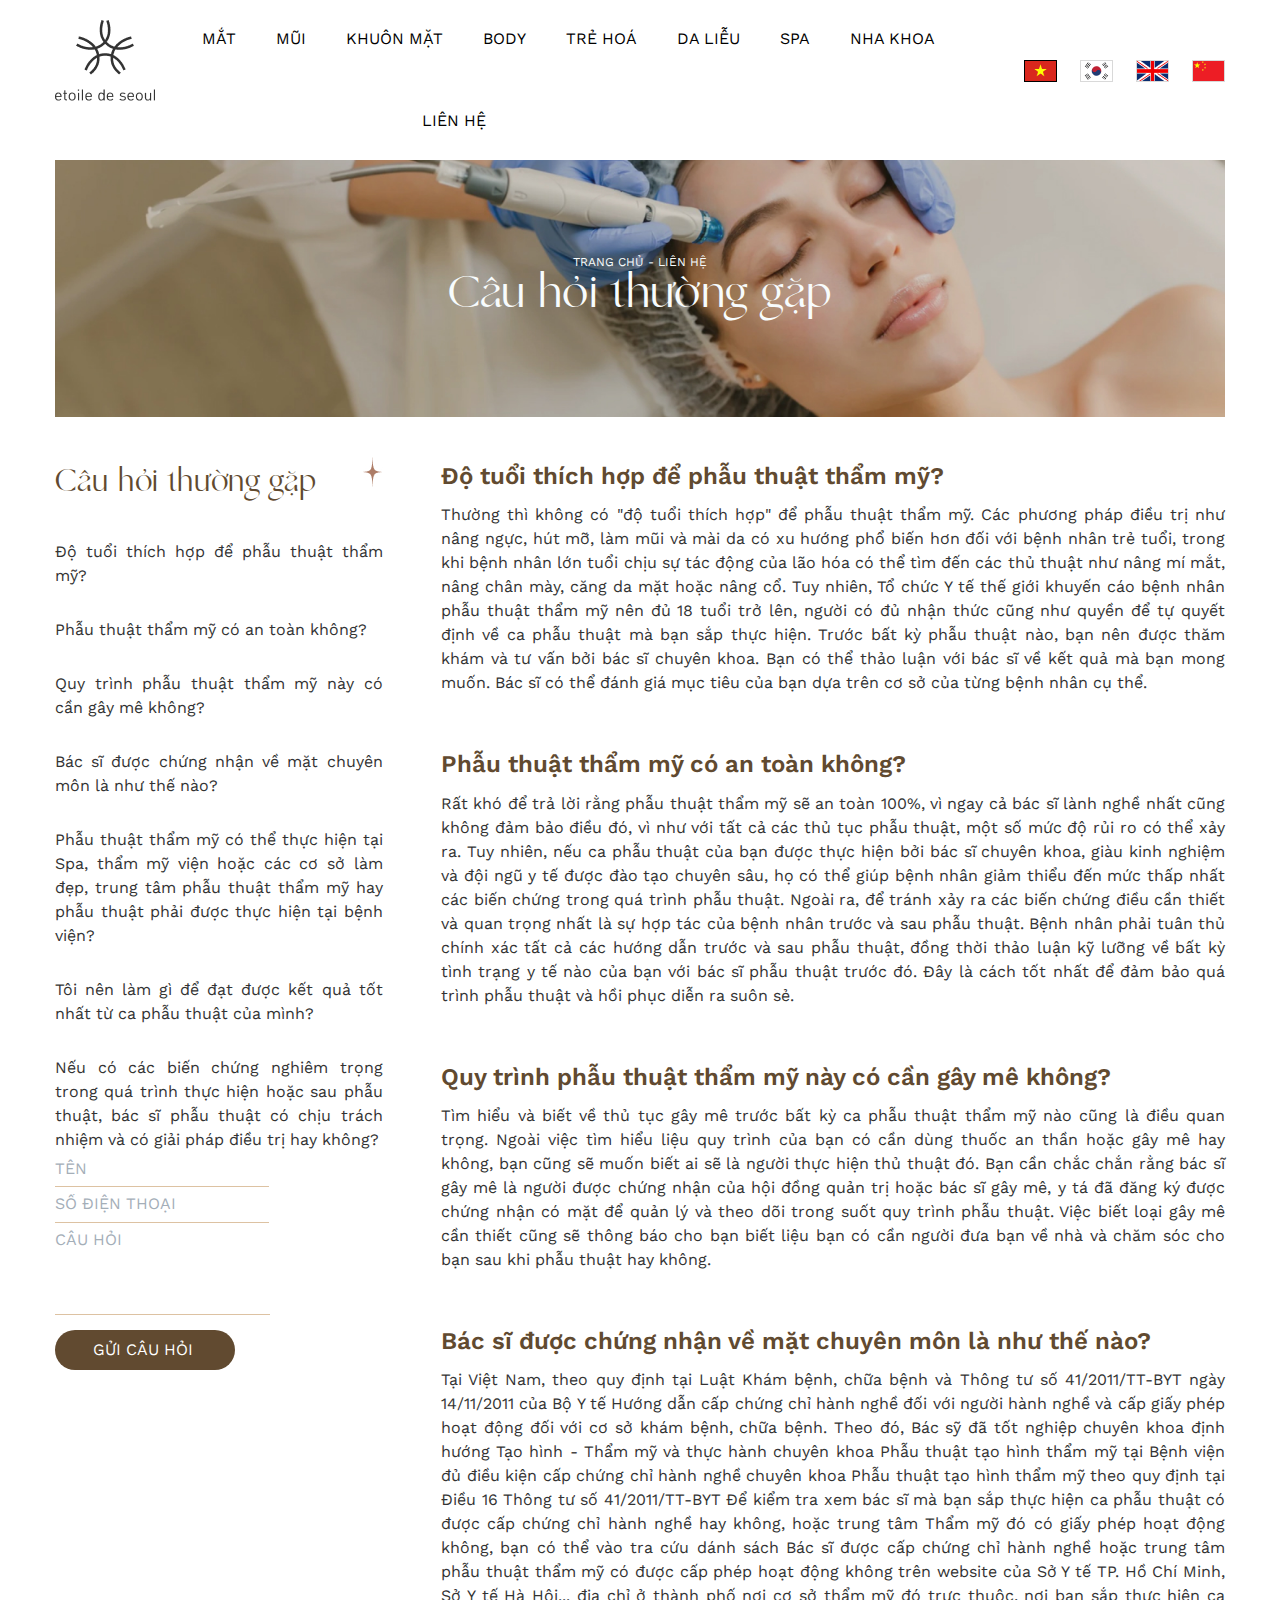
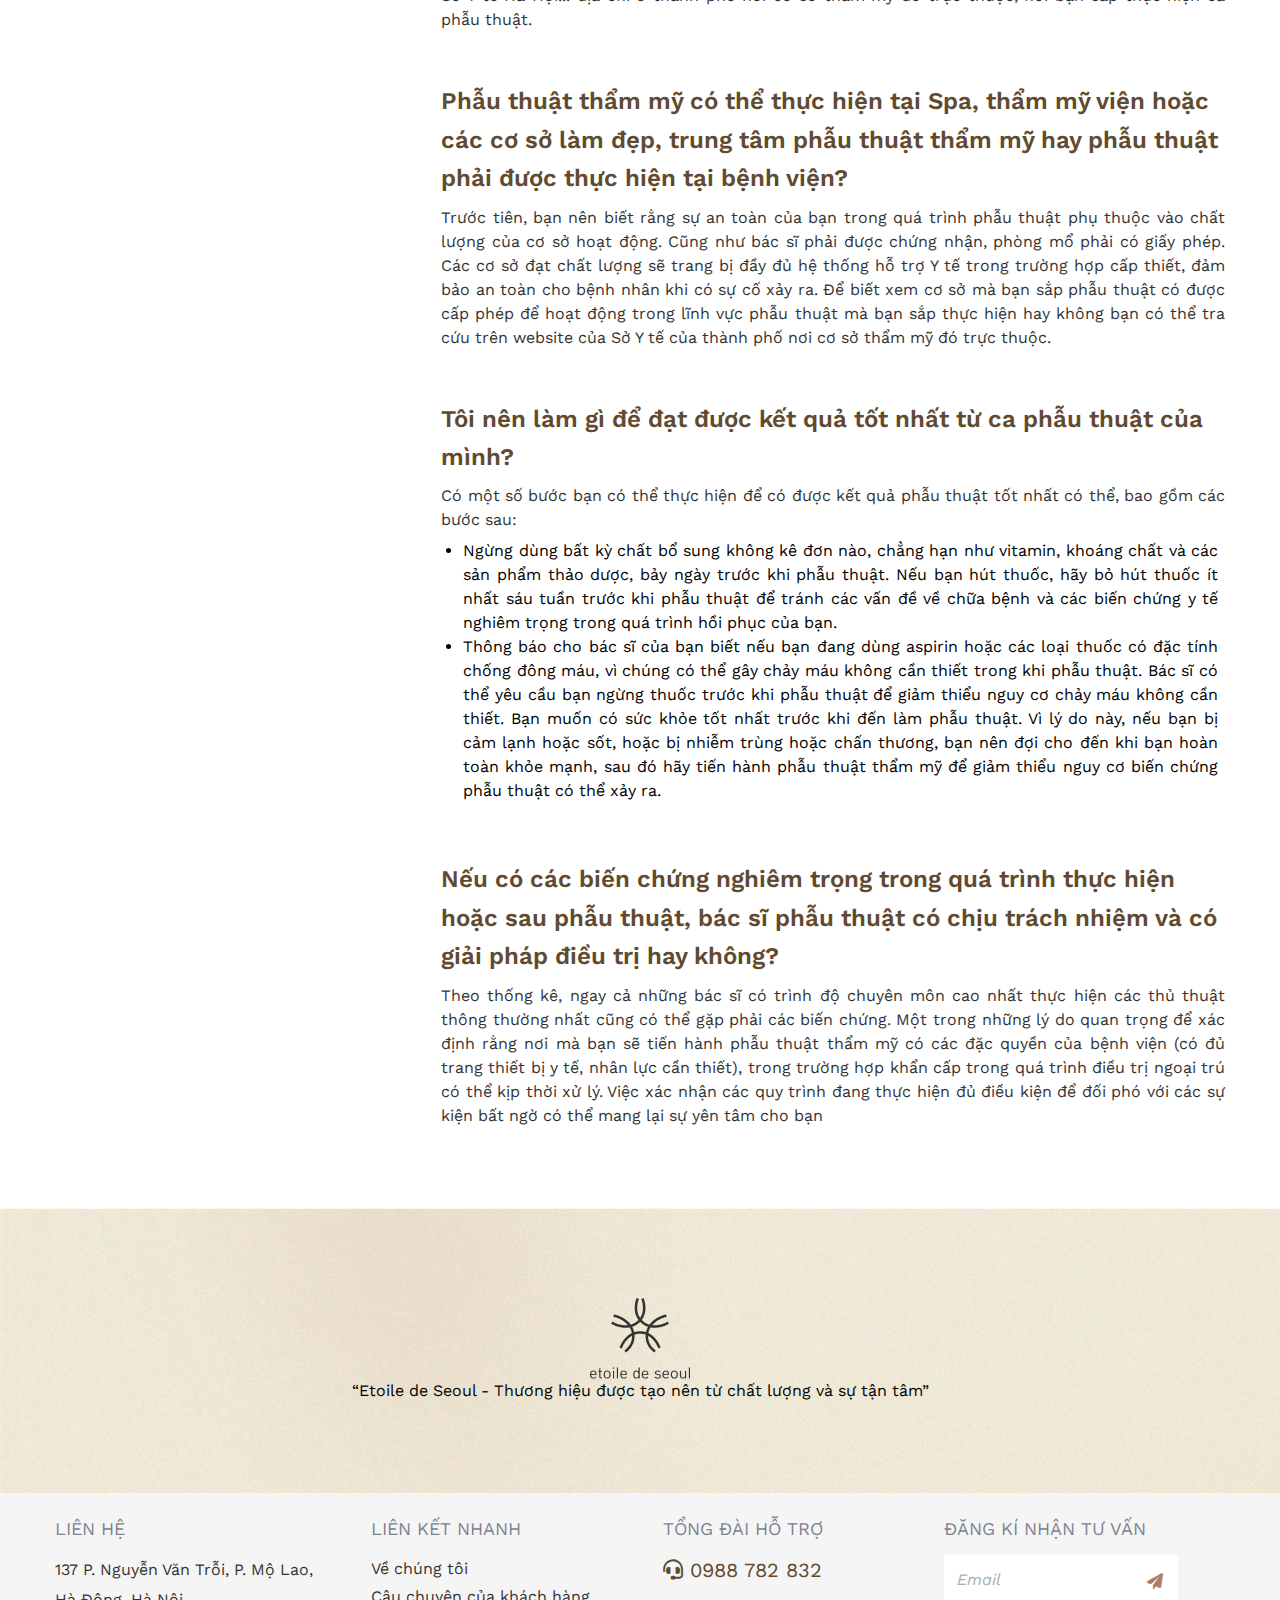
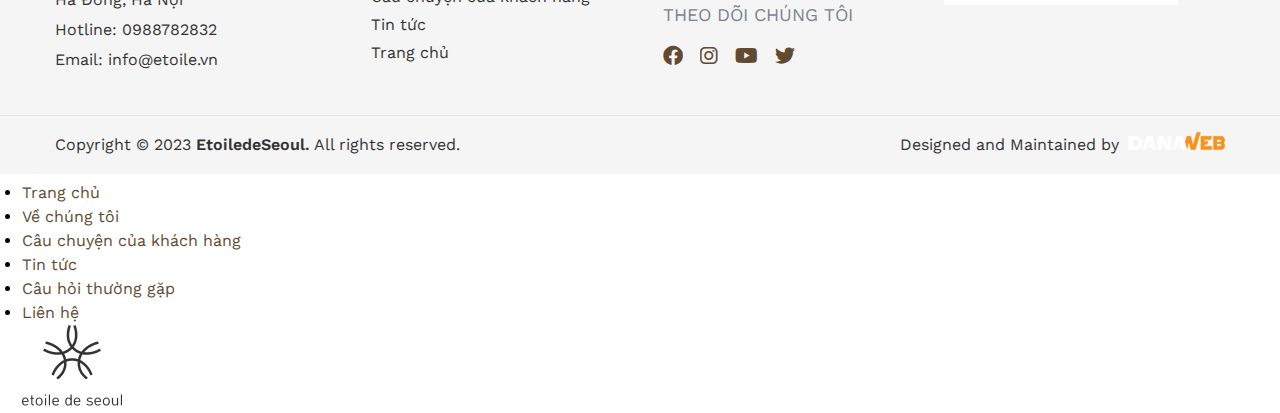
<file: template/question.html>
<!DOCTYPE html>
<html lang="vi">

<head>
    <meta http-equiv="Content-Type" content="text/html; charset=utf-8">
    <meta http-equiv="X-UA-Compatible" content="IE=edge">
    <meta name="viewport" content="width=device-width, initial-scale=1.0, maximum-scale=1.0, user-scalable=0">
    <meta name="language" content="vi">
    <meta http-equiv="REFRESH" content="1800">
    <title>etoile</title>

    <link rel="stylesheet" href="../css/main.css">
    <link rel="stylesheet" href="../css/detail.css">
    <link rel="stylesheet" href="../font/fontawesome/css/all.css">
    <meta name="description" content="etoile">
    <meta name="keywords" content="etoile">
    <meta property="og:title" content="etoile">
    <meta property="og:type" content="website">
    <meta property="og:description" content="etoile">
    <meta property="og:site_name" content="etoile">
</head>

<body>
    <div id="wrapper">
        <header class="header">
            <div class="header-flex box-wp">
                <div class="header-left">
                    <div class="logo">
                        <a href="index.html"><img src="../images/logo etoi 3.png" alt="etoi"></a>
                    </div>
                </div>
                <div class="header-right">
                    <div class="main-menu">
                        <nav class="navigation">
                            <ul>
                                <li><a href="#"><span>mắt</span></a></li>
                                <li><a href="#"><span>Mũi</span></a></li>
                                <li><a href="#"><span>Khuôn mặt</span></a></li>
                                <li><a href="#"><span>Body</span></a></li>
                                <li><a href="#"><span>Trẻ hoá</span></a></li>
                                <li><a href="#"><span>Da liễu</span></a></li>
                                <li><a href="#"><span>Spa</span></a></li>
                                <li><a href="#"><span>Nha khoa</span></a></li>
                            </ul>
                        </nav>
                    </div>
                    <div class="right">
                        <div class="top">
                            <a href="#"><img src="../images/icon-vietnam.png" alt="Vietnam"></a>
                            <a href="#"><img src="../images/icon-krorea.png" alt="Korea"></a>
                            <a href="#"><img src="../images/icon-britain.png" alt="Britain"></a>
                            <a href="#"><img src="../images/icon-china.png" alt="China"></a>
                        </div>
                        <div class="bottom">
                            <div class="contact">
                                <a href="#">LIÊN HỆ</a>
                            </div>
                            <a id="hamburger" href="#menu"><span></span></a>
                        </div>
                    </div>
                </div>
            </div>
        </header>
        <!-- end header  -->
        <div class="topic box-wp">
            <img src="../images/question-topic.jpg" alt="Câu hỏi thường gặp">
            <div class="topic-name">
                <h3>TRANG CHỦ - LIÊN HỆ</h3>
                <H2>Câu hỏi thường gặp</H2>
            </div>
        </div>
        <section class="container box-wp">
            <div class="sidebar">
                <h2 style="font-size: 32px;font-weight: 400;">Câu hỏi thường gặp</h2>
                <div style="position: absolute; top: 0; right: 0;"><img src="../images/bling.jpg" alt=""></div>
                <ul class="list-question">
                    <li><a href="#1">Độ tuổi thích hợp để phẫu thuật thẩm mỹ?</a></li>
                    <li><a href="#2">Phẫu thuật thẩm mỹ có an toàn không?</a></li>
                    <li><a href="#3">Quy trình phẫu thuật thẩm mỹ này có cần gây
                            mê không?</a></li>
                    <li><a href="#4">Bác sĩ được chứng nhận về mặt chuyên môn
                            là như thế nào?</a></li>
                    <li><a href="#5">Phẫu thuật thẩm mỹ có thể thực hiện tại Spa,
                            thẩm mỹ viện hoặc các cơ sở làm đẹp, trung
                            tâm phẫu thuật thẩm mỹ hay phẫu thuật phải
                            được thực hiện tại bệnh viện?</a></li>
                    <li><a href="#6">Tôi nên làm gì để đạt được kết quả tốt nhất
                            từ ca phẫu thuật của mình?</a></li>
                    <li><a href="#7">Nếu có các biến chứng nghiêm trọng trong
                            quá trình thực hiện hoặc sau phẫu thuật,
                            bác sĩ phẫu thuật có chịu trách nhiệm và có
                            giải pháp điều trị hay không?</a></li>
                </ul>
                <form id="_contact" name="contact" class="form f-space20" method="post">
                    <div class="form-contact clearfix">
                        <div class="form-item form-lg">
                            <input type="text" name="name" placeholder="TÊN" value="" required maxlength="300">
                        </div>
                        <div class="form-item form-lg">
                            <input type="text" name="tel" placeholder="SỐ ĐIỆN THOẠI" value="" required maxlength="300">
                        </div>
                        <div class="form-item form-lg">
                            <textarea name="content" placeholder="CÂU HỎI" required cols="20" rows="4"></textarea>
                        </div>
                        <div class="form-item form-lg box-rbtn">
                            <button type="submit" class="btn btn-send" name="contact">
                                <span class="s_submit">Gửi câu hỏi&nbsp;
                            </button>
                        </div>
                    </div>
                </form>
            </div>
            <div class="content">
                <section class="list-content">
                    <div id="1" class="item-content">
                        <h2>Độ tuổi thích hợp để phẫu thuật thẩm mỹ?</h2>
                        <p>Thường thì không có "độ tuổi thích hợp" để phẫu thuật thẩm mỹ. Các phương
                            pháp điều trị như nâng ngực, hút mỡ, làm mũi và mài da có xu hướng phổ biến
                            hơn đối với bệnh nhân trẻ tuổi, trong khi bệnh nhân lớn tuổi chịu sự tác động
                            của lão hóa có thể tìm đến các thủ thuật như nâng mí mắt, nâng chân mày,
                            căng da mặt hoặc nâng cổ.
                            Tuy nhiên, Tổ chức Y tế thế giới khuyến cáo bệnh nhân phẫu thuật thẩm mỹ nên
                            đủ 18 tuổi trở lên, người có đủ nhận thức cũng như quyền để tự quyết định
                            về ca phẫu thuật mà bạn sắp thực hiện.
                            Trước bất kỳ phẫu thuật nào, bạn nên được thăm khám và tư vấn bởi bác sĩ
                            chuyên khoa. Bạn có thể thảo luận với bác sĩ về kết quả mà bạn mong muốn.
                            Bác sĩ có thể đánh giá mục tiêu của bạn dựa trên cơ sở của từng bệnh nhân
                            cụ thể.</p>
                    </div>
                    <div id="2" class="item-content">
                        <h2>Phẫu thuật thẩm mỹ có an toàn không?</h2>
                        <p>Rất khó để trả lời rằng phẫu thuật thẩm mỹ sẽ an toàn 100%, vì ngay cả bác sĩ
                            lành nghề nhất cũng không đảm bảo điều đó, vì như với tất cả các thủ tục
                            phẫu thuật, một số mức độ rủi ro có thể xảy ra. Tuy nhiên, nếu ca phẫu thuật
                            của bạn được thực hiện bởi bác sĩ chuyên khoa, giàu kinh nghiệm và đội ngũ y
                            tế được đào tạo chuyên sâu, họ có thể giúp bệnh nhân giảm thiểu đến mức
                            thấp nhất các biến chứng trong quá trình phẫu thuật.
                            Ngoài ra, để tránh xảy ra các biến chứng điều cần thiết và quan trọng nhất là
                            sự hợp tác của bệnh nhân trước và sau phẫu thuật. Bệnh nhân phải tuân thủ
                            chính xác tất cả các hướng dẫn trước và sau phẫu thuật, đồng thời thảo luận
                            kỹ lưỡng về bất kỳ tình trạng y tế nào của bạn với bác sĩ phẫu thuật
                            trước đó. Đây là cách tốt nhất để đảm bảo quá trình phẫu thuật và hồi phục
                            diễn ra suôn sẻ.
                        </p>
                    </div>
                    <div id="3" class="item-content">
                        <h2>Quy trình phẫu thuật thẩm mỹ này có cần gây mê không?</h2>
                        <p> Tìm hiểu và biết về thủ tục gây mê trước bất kỳ ca phẫu thuật thẩm mỹ nào
                            cũng là điều quan trọng. Ngoài việc tìm hiểu liệu quy trình của bạn có cần
                            dùng thuốc an thần hoặc gây mê hay không, bạn cũng sẽ muốn biết ai sẽ là
                            người thực hiện thủ thuật đó. Bạn cần chắc chắn rằng bác sĩ gây mê là
                            người được chứng nhận của hội đồng quản trị hoặc bác sĩ gây mê, y tá đã
                            đăng ký được chứng nhận có mặt để quản lý và theo dõi trong suốt quy trình
                            phẫu thuật. Việc biết loại gây mê cần thiết cũng sẽ thông báo cho bạn biết
                            liệu bạn có cần người đưa bạn về nhà và chăm sóc cho bạn sau khi phẫu thuật
                            hay không.</p>
                    </div>
                    <div id="4" class="item-content">
                        <h2>Bác sĩ được chứng nhận về mặt chuyên môn là như thế nào?</h2>
                        <p>Tại Việt Nam, theo quy định tại Luật Khám bệnh, chữa bệnh và Thông tư số
                            41/2011/TT-BYT ngày 14/11/2011 của Bộ Y tế Hướng dẫn cấp chứng chỉ hành nghề
                            đối với người hành nghề và cấp giấy phép hoạt động đối với cơ sở khám
                            bệnh, chữa bệnh. Theo đó, Bác sỹ đã tốt nghiệp chuyên khoa định hướng Tạo
                            hình - Thẩm mỹ và thực hành chuyên khoa Phẫu thuật tạo hình thẩm mỹ tại Bệnh
                            viện đủ điều kiện cấp chứng chỉ hành nghề chuyên khoa Phẫu thuật tạo hình
                            thẩm mỹ theo quy định tại Điều 16 Thông tư số 41/2011/TT-BYT
                            Để kiểm tra xem bác sĩ mà bạn sắp thực hiện ca phẫu thuật có được cấp chứng
                            chỉ hành nghề hay không, hoặc trung tâm Thẩm mỹ đó có giấy phép hoạt động
                            không, bạn có thể vào tra cứu dánh sách Bác sĩ được cấp chứng chỉ hành nghề
                            hoặc trung tâm phẫu thuật thẩm mỹ có được cấp phép hoạt động không trên
                            website của Sở Y tế TP. Hồ Chí Minh, Sở Y tế Hà Hội... địa chỉ ở thành phố
                            nơi cơ sở thẩm mỹ đó trực thuộc, nơi bạn sắp thực hiện ca phẫu thuật.
                        </p>
                    </div>
                    <div id="5" class="item-content">
                        <h2>Phẫu thuật thẩm mỹ có thể thực hiện tại Spa, thẩm mỹ viện hoặc các cơ sở
                            làm đẹp, trung tâm phẫu thuật thẩm mỹ hay phẫu thuật phải được thực hiện tại
                            bệnh viện?</h2>
                        <p>Trước tiên, bạn nên biết rằng sự an toàn của bạn trong quá trình phẫu thuật
                            phụ thuộc vào chất lượng của cơ sở hoạt động. Cũng như bác sĩ phải được
                            chứng nhận, phòng mổ phải có giấy phép. Các cơ sở đạt chất lượng sẽ trang
                            bị đầy đủ hệ thống hỗ trợ Y tế trong trường hợp cấp thiết, đảm bảo an toàn
                            cho bệnh nhân khi có sự cố xảy ra.
                            Để biết xem cơ sở mà bạn sắp phẫu thuật có được cấp phép để hoạt động trong
                            lĩnh vực phẫu thuật mà bạn sắp thực hiện hay không bạn có thể tra cứu trên
                            website của Sở Y tế của thành phố nơi cơ sở thẩm mỹ đó trực thuộc.</p>
                    </div>
                    <div id="6" class="item-content">
                        <h2>Tôi nên làm gì để đạt được kết quả tốt nhất từ ca phẫu thuật của mình?</h2>
                        <p>Có một số bước bạn có thể thực hiện để có được kết quả phẫu thuật tốt
                            nhất có thể, bao gồm các bước sau:
                        <ul>
                            <li>Ngừng dùng bất kỳ chất bổ sung không kê đơn nào, chẳng hạn như vitamin,
                                khoáng
                                chất và các sản phẩm thảo dược, bảy ngày trước khi phẫu thuật. Nếu bạn
                                hút
                                thuốc, hãy bỏ hút thuốc ít nhất sáu tuần trước khi phẫu thuật để tránh
                                các
                                vấn đề về chữa bệnh và các biến chứng y tế nghiêm trọng trong quá trình
                                hồi
                                phục của bạn.</li>
                            <li>Thông báo cho bác sĩ của bạn biết nếu bạn đang dùng aspirin hoặc các loại
                                thuốc có đặc tính chống đông máu, vì chúng có thể gây chảy máu không cần
                                thiết trong khi phẫu thuật. Bác sĩ có thể yêu cầu bạn ngừng thuốc trước
                                khi
                                phẫu thuật để giảm thiểu nguy cơ chảy máu không cần thiết. Bạn muốn có
                                sức
                                khỏe tốt nhất trước khi đến làm phẫu thuật. Vì lý do này, nếu bạn bị cảm
                                lạnh hoặc sốt, hoặc bị nhiễm trùng hoặc chấn thương, bạn nên đợi cho đến
                                khi
                                bạn hoàn toàn khỏe mạnh, sau đó hãy tiến hành phẫu thuật thẩm mỹ để giảm
                                thiểu nguy cơ biến chứng phẫu thuật có thể xảy ra.</li>
                        </ul>
                        </p>
                    </div>
                    <div id="7" class="item-content">
                        <h2>Nếu có các biến chứng nghiêm trọng trong quá trình thực hiện hoặc sau
                            phẫu thuật, bác sĩ phẫu thuật có chịu trách nhiệm và có giải pháp
                            điều trị hay không?</h2>
                        <p>Theo thống kê, ngay cả những bác sĩ có trình độ chuyên môn cao nhất thực
                            hiện các thủ thuật thông thường nhất cũng có thể gặp phải các biến
                            chứng. Một trong những lý do quan trọng để xác định rằng nơi mà bạn sẽ
                            tiến hành phẫu thuật thẩm mỹ có các đặc quyền của bệnh viện (có đủ
                            trang thiết bị y tế, nhân lực cần thiết), trong trường hợp khẩn cấp
                            trong quá trình điều trị ngoại trú có thể kịp thời xử lý. Việc xác
                            nhận các quy trình đang thực hiện đủ điều kiện để đối phó với các sự
                            kiện bất ngờ có thể mang lại sự yên tâm cho bạn</p>
                    </div>
                </section>
            </div>
        </section>
        <section style="background: url('../images/Gradient.jpg');padding: 90px 0; text-align: center;">
            <img src="../images/logo etoi 3.png"
                alt="“Etoile de Seoul - Thương hiệu được tạo nên từ chất lượng và sự tận tâm”">
            <p>“Etoile de Seoul - Thương hiệu được tạo nên từ chất lượng và sự tận tâm”</p>
        </section>

        <!-- footer  -->
        <footer class="footer">
            <div class="footer-sitemap">
                <div class="box-wp">
                    <div class="ft-col1">
                        <h3 class="title">LIÊN HỆ</h3>
                        <p>
                            <meta charset="utf-8" />137 P. Nguyễn Văn Trỗi, P. Mộ Lao, Hà Đông, Hà Nội<br />
                            <meta charset="utf-8" />Hotline: 0988782832<br />
                            Email: info@etoile.vn &nbsp;
                        </p>
                    </div>
                    <div class="ft-col2">
                        <h3 class="title">LIÊN KẾT NHANH</h3>
                        <ul class="ft-sitemap clearfix">
                            <li><a href="./about-us.html">Về chúng tôi</a></li>
                            <li><a href="./question.html">Câu chuyện của khách hàng</a></li>
                            <li><a href="./news.html">Tin tức</a></li>
                            <li><a href="../index.html">Trang chủ</a></li>
                        </ul>
                    </div>
                    <div class="ft-col3">
                        <div class="hotline">
                            <h3 class="title">TỔNG ĐÀI HỖ TRỢ</h3>
                            <ul class="social">
                                <li><a href="tel:0988782832"><i class="fa-sharp fa-solid fa-headset"></i> 0988 782
                                        832</a></li>
                            </ul>
                        </div>
                        <div class="follow">
                            <h3 class="title">THEO DÕI CHÚNG TÔI</h3>
                            <div class="ft-social">
                                <ul class="social">
                                    <li class="facebook"><a target="_blank" href="https://www.facebook.com"><i
                                                class="fa-brands fa-facebook"></i></a></li>
                                    <li class="instagram"><a target="_blank" href="https://www.instagram.com"><i
                                                class="fa-brands fa-instagram"></i></a></li>
                                    <li class="youtube"><a target="_blank" href="https://www.youtube.com"><i
                                                class="fa-brands fa-youtube"></i></a></li>
                                    <li class="twitter"><a target="_blank" href="https://twitter.com"><i
                                                class="fa-brands fa-twitter"></i></a></li>
                                </ul>
                            </div>
                        </div>
                    </div>
                    <div class="ft-col4">
                        <h3 class="title">ĐĂNG KÍ NHẬN TƯ VẤN</h3>
                        <form action="" style="color: #AE7D67;">
                            <input style="color: #AE7D67;" type="text" placeholder="Email">
                            <button><i class="fa-solid fa-paper-plane"></i></button>
                        </form>
                    </div>
                </div>
            </div>
            <div class="footer-copyright">
                <div class="box-wp">
                    <div class="copyright">
                        <p>
                            <meta charset="utf-8" />
                            <meta charset="utf-8" />Copyright © 2023 <strong>EtoiledeSeoul.</strong> All rights
                            reserved.
                        </p>
                    </div>
                    <div class="dnw">Designed and Maintained by <a target="_blank" href="https://danaweb.vn">
                            <img style="margin-top: -10px;" src="../images/danaweb.png"></a></div>
                </div>
            </div>
        </footer>
        <!-- end footer  -->
        <nav id="menu" class="sub-menu">
            <ul>
                <li class="selected"><a href="../index.html">Trang chủ</a></li>
                <li><a href="./about-us.html">Về chúng tôi</a></li>
                <li><a href="./question.html">Câu chuyện của khách hàng</a></li>
                <li><a href="./news.html">Tin tức</a></li>
                <li><a href="./question.html">Câu hỏi thường gặp</a></li>
                <li><a href="./contact.html">Liên hệ</span></li>
                <img src="../images/logo etoi 3.png" alt="">
            </ul>
        </nav>
    </div>
</body>

</html>
</file>
<file: css/main.css>
@import url('https://fonts.googleapis.com/css2?family=Work+Sans:ital,wght@0,100;0,200;0,300;0,400;0,500;0,600;0,700;0,800;0,900;1,100;1,200;1,300;1,400;1,500;1,600;1,700;1,800;1,900&display=swap');

@font-face {
    font-family: 'SVN-Gallery Modern';
    src: url('../font/SVN-GalleryModern.svg') format('woff2'),
        url('../font/SVN-GalleryModern.ttf') format('woff'),
        url('../font/SVN-GalleryModern.woff') format('truetype'),
        url('../font/SVN-GalleryModern.woff2') format('svg');
    font-weight: normal;
    font-style: normal;
    font-display: swap;
}

*,
*:before,
*:after {
    -webkit-box-sizing: border-box;
    -moz-box-sizing: border-box;
    box-sizing: border-box;
    margin: 0 auto;
    padding: 0;
}

html {
    -webkit-text-size-adjust: 100%;
    -ms-text-size-adjust: 100%;
}

body {
    background-color: #ffffff;
    font-family: 'Work Sans', sans-serif;
    color: #000000;
    font-style: normal;
    font-size: 16px;
    font-weight: 400;
    line-height: 24px;
    position: relative;
    text-align: justify;
}

article,
aside,
details,
figcaption,
figure,
footer,
header,
main,
nav,
section,
summary {
    display: block;
}

audio,
canvas,
progress,
video {
    display: inline-block;
    vertical-align: baseline;
}

audio:not([controls]) {
    display: none;
    height: 0;
}

[hidden],
template {
    display: none;
}

button,
input,
optgroup,
select,
textarea {
    margin: 0;
    font: inherit;
    color: inherit;
    border: none;
}

select {
    background: url('../images/select.png') right 10px center no-repeat;
    outline: none;
    overflow: hidden;
    text-indent: 0.01px;
    text-overflow: '';
    display: inline-block;
    -webkit-appearance: none;
    -moz-appearance: none;
    -ms-appearance: none;
    -o-appearance: none;
    appearance: none;
    cursor: pointer;
}

select::-ms-expand {
    display: none;
}

button {
    overflow: visible;
}

button,
select {
    text-transform: none;
}

button,
html input[type="button"],
input[type="reset"],
input[type="submit"] {
    cursor: pointer;
}

button[disabled],
html input[disabled] {
    cursor: default;
}

button::-moz-focus-inner,
input::-moz-focus-inner {
    padding: 0;
    border: 0;
}

input {
    line-height: normal;
}

input[type="checkbox"],
input[type="radio"] {
    -webkit-box-sizing: border-box;
    -moz-box-sizing: border-box;
    box-sizing: border-box;
    padding: 0;
}

input,
textarea,
select {
    outline: none;
}

* ::-webkit-input-placeholder {
    color: #a4aeb8;
}

* :-moz-placeholder {
    color: #a4aeb8;
    opacity: 1;
}

* ::-moz-placeholder {
    color: #a4aeb8;
    opacity: 1;
}

* :-ms-input-placeholder {
    color: #a4aeb8;
}

ul,
ol {
    margin: 7px;
    padding-left: 15px;
    width: auto;
}

img {
    background-color: transparent;
    border: 0;
    font-size: 0;
    line-height: 0;
    max-width: 100%;
    vertical-align: middle;
    -ms-interpolation-mode: bicubic;
}

a {
    color: #614A30;
    text-decoration: none;
}

a:hover,
a:focus,
a:active {
    color: #2DAD4B;
    text-decoration: none;
}

a[href^=tel],
a[href^=mail] {
    color: inherit;
    text-decoration: none;
}

a img {
    text-decoration: none;
}

a:hover img,
a:focus img,
a:active img {
    text-decoration: none;
}

sup {
    font-size: 10px;
    line-height: 0;
}

strong,
b {
    font-weight: 600;
}

h1,
h2,
h3,
h4,
h5 {
    font-weight: 700;
}

h1 {
    font-size: 32px;
    line-height: 40px;
}

h2 {
    font-size: 24px;
    line-height: 30px;
}

h3 {
    font-size: 16px;
    line-height: 22px;
}

h4 {
    font-size: 14px;
    line-height: 22px;
}

h5 {
    font-size: 12px;
    line-height: 20px;
}

.d-flex {
    display: flex;
}

.d-block {
    display: block;
}


/* ------------------------global------------------------ */
#wrapper {
    background-color: #ffffff;
    width: 100%;
    position: relative;
    overflow: hidden;
}

.box-wp {
    max-width: 1170px;
}

.box-wp:before,
.box-wp:after,
.clearfix:before,
.clearfix:after {
    display: table;
    content: " ";
}

.box-wp:after,
.clearfix:after {
    clear: both;
}

.title>a {
    color: inherit;
}

.img {
    width: 100%;
    position: relative;
    overflow: hidden;
}

.img * {
    line-height: 0;
    display: block;
}

.img:hover img,
.img:focus img {
    transform: scale(1.1);
    transition: transform 1s ease;
}

.header {
    background-color: #FFFFFF;
    width: 100%;
    position: relative;
    z-index: 1;
}

.header-flex {
    display: flex;
    width: 100%;
    padding: 20px 0px;
    position: relative;
    color: #000000;
}

.header-left {
    float: left;
    width: 120px;
    height: auto;
    position: relative;
}

.header-left .logo {
    position: absolute;
    height: auto;
}

.header-right {
    float: right;
    width: calc(100% - 120px);
    display: block;
}

.header-right .top {
    float: right;
    display: block;
}

.header-right .top a {
    padding-left: 18px;
}

.header-right .bottom {
    clear: both;
    display: flex;
    padding: 20px 0 0 0;
}

.header-right .bottom .menu-main {
    /* margin: 0 20px; */
}

.header-right .bottom .bottom-right {
    display: flex;
    position: relative;
}

.header-right .bottom-right .contact {
    width: 136px;
    height: 38px;
    border-radius: 100px;
    border: 1px solid #000000;
    text-align: center;
}

.header-right .bottom-right .contact:hover {
    background-color: #614A30;

}

.header-right .bottom-right .contact:hover a {
    color: #ffffff;
}

.header-right .bottom .contact a {
    text-transform: uppercase;
    color: #000000;
    line-height: 38px;
}

.navigation ul {
    display: flex;
    text-decoration: none;
    text-transform: uppercase;
    list-style: none;
    padding: 0;
}

.navigation ul li {
    padding: 0 20px;
}

.navigation ul li:hover .eye-menu {
    display: flex;
}

.eye-menu {
    display: none;
    width: 725px;
    height: 247px;
    border-bottom: 4px solid #E5C472;
    padding: 25px;
    position: absolute;
    z-index: 1;
    background: #ffffff;
}

.eye-menu .eye-list a {
    margin: 0;
    display: flex;
    font-size: 14px;
    font-weight: 500;
    text-transform: capitalize;
}

.navigation ul li a span {
    color: #000000;
    font-weight: 400px;
    font-size: 16px;
    line-height: 18.77px;
}

/* ------------------------------------- */
.sub-title {
    color: #614A30;
    font-weight: 400;
    font-size: 14px;
    text-transform: uppercase;
}

h2.title {
    font-size: 48px;
    line-height: 52px;
    font-family: 'SVN-Gallery Modern';
    margin: 10px 0 20px 0;
    text-align: left;
}


/* ------------ */
.home {
    width: 100%;
}

.home-box1 {
    float: left;
    margin: 120px 0;
}

.home-box1 h1 {
    font-family: 'SVN-Gallery Modern';
    font-size: 56px;
    font-weight: 400;
    line-height: 61.6px;
    text-align: left;
}

.home-box1 h3 {
    color: #7C828E;
    font-family: 'SVN-Gallery Modern';
    font-size: 32px;
    font-weight: 400;
    margin: 30px 0;
    text-align: left;
}

.home-box1 button {
    background-color: #614A30;
    color: #ffffff;
    width: 190px;
    height: 38px;
    border-radius: 100px;
}

.home-box2 {
    float: right;
}

.eto-intro {
    background-image: url(../images/intro-bg.jpg);
    position: relative;
}

.eto-intro .intro-content {
    display: flex;
    padding: 100px 0px;
}

.eto-intro .content-img {
    width: 55%;
}

.eto-intro .content-box {
    width: 45%;
    text-align: justify;
}

.eto-intro .box-intro .more {
    width: 190px;
    height: 38px;
    text-align: center;
    line-height: 38px;
    border-radius: 100px;
    border: 1px solid #614A30;
    text-transform: uppercase;
}

/* --------- */
.eto-service,
.eto-why {
    display: flex;
    padding: 40px 0;
}

.eto-service .content-box {
    width: 460px;
}

.content-box .direction button {
    width: 40px;
    height: 40px;
    border: 1px solid #D9D9D9;
    border-radius: 50%;
    background: transparent;
    color: #D9D9D9;
    transition: 0.5s;
    margin: 20px 0;
}

.content-box .direction button:hover {
    border: 1px solid #828282;
    color: #828282;
}

.eto-service #serive-img {
    max-width: calc(100% - 460px);
    margin: 0 0 0 70px;
    overflow: auto;
    scroll-behavior: smooth;
    scroll-snap-type: both;
}

#serive-img::-webkit-scrollbar {
    display: none;
}

#_service {
    display: flex;
    width: max-content;
}

.eto-service .item {
    height: auto;
    overflow: hidden;
    transition: 0.5s;
    margin: 80px 60px 0 0;
    scroll-snap-align: start;
}

.eto-service .item .avatar {
    display: block;
    max-width: 260px;
    height: auto;
    object-fit: cover;
}

.eto-service .item:hover .avatar {
    border-top-left-radius: 100px;
}

.eto-service .item .service-name {
    font-size: 18px;
    font-weight: 600;
    text-align: center;
    text-transform: uppercase;
    padding: 20px 0 0 0;
}

.eto-why .why-img {
    width: 60%;
    max-height: 700px;
    display: block;
    /* position: relative; */
}

.eto-why .content-box {
    display: block;
    padding: 10px 0;
    width: 35%;
}

.eto-why .why-img .box2 {
    padding: 2% 0 0 2%;
}

.eto-why .why-img .box3 {
    position: relative;
    width: 60%;
    top: -12%;
    left: 20%;
}

.eto-why .why-txt {
    margin: 20px 0 0 0;
}

.eto-why .why-txt .why-item {
    padding: 10px 0;
    display: flex;
}

.eto-why .why-txt .why-item img {
    padding: 0 5px 0 0;
}

.eto-why .why-txt .why-item .title-item {
    font-size: 18px;
    font-weight: 600;
    color: #614A30;
    padding: 5px 0;
}

.eto-feel {
    margin: 40px auto;
    padding: 40px 0;
}

.eto-feel .feel-content .content-box {
    width: 40%;
    float: left;
}

.eto-feel .feel-content .content-img {
    width: 60%;
    float: right;
    text-align: right;
}

/* ------------------- */
.eto-news {
    padding: 40px 0;
    text-align: center;
}

.eto-news .eto-news-list {
    display: flex;
    margin: 0 -20px;
}

.eto-news .news-item {
    margin: 0 20px;
    max-width: 324px;
    position: relative;
}

.eto-news .news-item .txt {
    margin: 20px 0 8px 0px;
}

.eto-news .news-item:hover .txt {
    background-color: #E8E2D0;
    position: absolute;
    bottom: 0;
    padding: 20px 0 80px 0;
    transition: bottom 1.5s;
}

.eto-news .txt-mnt {
    padding-top: 10px;
    color: #717171;
    font-weight: 500;
    font-size: 14px;
    line-height: 20px;

}

/* ------------------- */
.eto-slogan {
    display: block;
}

.eto-slogan .sl-img {
    display: flex;
    margin: 0 -55px;
}

.eto-slogan .sl-img .sl-item {
    width: 20%;
    height: auto;
    padding: 0 55px;
    overflow: hidden;
}

.eto-slogan .sl-img .sl-item:nth-child(2n) {
    margin: 63px 0 0 0;
}

.eto-slogan .sl-img .sl-item:nth-child(2n+1) {
    margin: 140px 0 0 0;
}

.eto-slogan .sl-img .sl-item img:hover {
    border-radius: 400px;
    transition: 1.5s;
}

.eto-slogan .sl-txt {
    text-align: center;
    padding: 43px 0 90px 0;
}

/* ----------footer--------------------- */
.footer {
    background-color: #F5F5F5;
    color: #333333;
    font-size: 16px;
    line-height: 24px;
    text-align: left;
}

.footer .footer-copyright {
    padding: 17px 10px;
}

.footer .footer-sitemap {
    border-bottom: 1px solid #E9E3DF;
    padding: 25px 10px;
}

.footer .social {
    font-size: 20px;
    list-style: none;
    display: inline-block;
    margin: 15px 0 40px 0;
    padding: 0;
}

.footer .social>li {
    display: inline-block;
}

.footer .social>li+li {
    margin-left: 10px;
}

.footer .social a {
    color: #614A30;
    display: block;
    text-align: center;
    overflow: hidden;
}

.footer .social a:hover,
.footer .social a:focus {
    background-color: transparent;
    border-color: rgba(255, 255, 255, 0.5);
    color: #101C37;
}

.footer h3.title {
    color: #7C828E;
    font-weight: 400;
    font-size: 18px;
    text-transform: uppercase;
    margin-bottom: 15px;
}

.footer .ft-col1,
.footer .ft-col2,
.footer .ft-col3,
.footer .ft-col4 {
    float: left;
}

.footer .ft-col1 {
    width: 23%;
}

.footer .ft-col1 p {
    line-height: 30px;
}

.footer .ft-col2 {
    width: 21%;
    margin: 0 4%;
}

.footer .ft-col3 {
    width: 20%;
    margin-right: 4%;
}

.footer .ft-col3 .social {
    margin: 3px 0 17px 0;
}

.footer .ft-col4 {
    width: 20%;
}

.footer .ft-sitemap {
    line-height: 22px;
    list-style: none;
    margin: 0 auto;
    padding: 0;
}

.footer .ft-sitemap a {
    color: inherit;
}

.footer .ft-sitemap a:hover,
.footer .ft-sitemap a:focus {
    text-decoration: underline;
}

.footer .ft-sitemap {
    margin: 0 -15px;
}

.footer .ft-sitemap li {
    padding: 3px 15px;
}

.footer .ft-col3 .ft-sitemap li {
    float: left;
    width: 50%;
    padding: 5px 15px;
}

.footer .ft-col4 form {
    position: relative;

}

.footer .ft-col4 button {
    position: absolute;
    background: transparent;
    top: 15px;
    right: 15px;

}

.footer .ft-col4 input {
    width: 100%;
    height: 50px;
    font-style: italic;
    padding: 0 0 0 13px;

}


.footer .footer-copyright .copyright {
    float: left;
}

.footer .footer-copyright .dnw {
    float: right;
}

/* --------------------------- */

@media screen and (max-width: 1169px) {

    .eto-why,
    .eto-service,
    .eto-intro .intro-content,
    .eto-news .news-content,
    .eto-feel .feel-content {
        padding: 0 10px;
    }
}

@media screen and (max-width: 1080px) {
    .header {
        padding: 0 10px;
    }

    .header .header-left {
        width: 120px;
    }

    .header .header-right {
        width: calc(100% -120px);
    }

    .navigation ul li a {
        font-size: 12px;
        padding: 3px 3px;
    }

    .navigation ul li {
        padding: 0 5px;
    }

    .eto-slogan .sl-wp {
        padding: 10px;
    }

    .eto-slogan .sl-img {
        margin: 0 -30px;
    }

    .eto-slogan .sl-img .sl-item {
        padding: 0 30px;
    }

    .eto-slogan .sl-img .sl-item:nth-child(2n) {
        margin: 30px 0 0 0;
    }

    .eto-slogan .sl-img .sl-item:nth-child(2n+1) {
        margin: 70px 0 0 0;
    }


    .footer .ft-col1 {
        width: 27%;
        margin-bottom: 20px;
    }

    .footer .ft-col2 {
        width: 24%;
        margin: 0 13%;
    }

    .footer .ft-col3 {
        width: 23%;
        margin: 0;
    }

    .footer .ft-col4 {
        clear: both;
        width: 100%;
        margin: 0 auto;
    }
}

@media screen and (max-width: 960px) {
    .content-box .sub-title {
        font-size: 14px;
    }

    .content-box h2.title,
    .news-content h2.title {
        font-size: 30px;
        font-weight: 600;
        line-height: 34px;
    }

    .eto-why,
    .eto-service,
    .eto-intro .intro-content,
    .eto-news .news-content,
    .eto-feel .feel-content {
        padding: 0 10px;
    }

    .eto-why .why-img {
        padding: 10px 0;
        width: 60%;
    }


    .eto-news .news-item {
        margin: 0 10px;
    }

    .eto-news .eto-news-list {
        margin: 0 -10px;
    }

    .eto-news .news-item .txt {
        margin: 20px 0 8px 0px;
    }

    .eto-news .news-item:hover .txt {
        padding: 40px 0 80px 0;
    }
}

@media screen and (max-width: 880px) {
    .header-left {
        width: 30%;
    }

    header .navigation {
        display: none;
    }

    .header-right .right .bottom {
        padding: 10px 0;
    }

    .eto-why .content-box,
    .eto-service .content-box,
    .eto-intro .intro-content,
    .eto-feel .feel-content {
        display: block;
        width: 100%;
        padding: 10px auto;
    }

    .eto-intro .intro-content .content-box,
    .eto-intro .intro-content .content-img,
    .eto-feel .feel-content .content-box,
    .eto-feel .feel-content .content-img {
        width: 100%;
        padding: 10px auto;
    }

    .intro-content .content-img {
        text-align: center;
        padding: 20px 0;
    }

    .content-box .direction {
        text-align: center;
    }

    .eto-service .item {
        margin: 20px 20px 0 0;
    }

    .eto-service #serive-img {
        margin: 0 0 0 30px;
    }

    .eto-service .item .avatar {
        width: 200px;
        height: auto;
    }

    .eto-service .item .service-name {
        font-size: 16px;
        margin: 0;
    }

    .eto-why,
    .eto-service {
        display: block;
    }

    .eto-why .why-img {
        width: 100%;
    }

    .eto-why .why-img .box3 {
        padding: 10px;
        width: 60%;
        position: relative;
        margin-top: -15%;
        left: 20%;
    }

    .eto-feel {
        margin: 20px auto;
        padding: 20px 0;
    }

    .eto-feel {
        display: block;
    }

    .eto-feel .feel-content .content-img {
        text-align: center;
    }

    .eto-slogan .sl-img {
        margin: 0 -5px;
    }

    .eto-slogan .sl-img .sl-item {
        padding: 0 5px;
    }


    .eto-news .eto-news-list {
        display: inline-block;
    }

    .eto-news .news-item {
        margin: 10px;
    }

    .eto-news .news-item:hover .txt {
        bottom: -10px;
        padding: 20px 0 40px 0;
    }

    .footer .ft-col1 {
        width: 50%;
        margin-bottom: 20px;
    }

    .footer .ft-col2 {
        width: 37%;
        margin: 0 0 0 13%;
    }

    .footer .ft-col3 {
        width: 100%;
        margin: 0;
        clear: both;
    }

    .footer .ft-col3 .hotline,
    .footer .ft-col3 .follow {
        float: left;
    }

    .footer .ft-col3 .hotline {
        width: 50%;
    }

    .footer .ft-col3 .follow {
        width: 37%;
        margin: 0 0 0 13%;
    }

    .footer .ft-col4 {
        clear: both;
        width: 100%;
        margin: 0 auto;
    }
}

@media screen and (min-width: 768px) {}

@media screen and (max-width: 767px) {

    h1 {
        font-size: 24px;
        line-height: 30px;
    }

    h2 {
        font-size: 20px;
        line-height: 24px;
    }

    h3 {
        font-size: 15px;
        line-height: 21px;
    }

    h2.title {
        font-size: 24px;
        line-height: 30px;
    }

    .footer .ft-col1 {
        width: 100%;
        margin-bottom: 20px;
    }

    .footer .ft-col2 {
        width: 100%;
        margin: 0;
    }

    .footer .ft-col3 {
        margin: 20px 0 0 0;
    }

    .footer .ft-col3 .hotline {
        width: 100%;
    }

    .footer .ft-col3 .follow {
        width: 100%;
        clear: both;
        margin: 0;
    }

    .footer .ft-col4 {
        width: 100%;
    }

    .footer .footer-copyright .copyright,
    .footer .footer-copyright .dnw {
        width: 100%;
        text-align: center;
    }

    .footer .footer-copyright .copyright {
        margin-bottom: 15px;
    }
}

@media screen and (min-width: 641px) {}

@media screen and (max-width: 640px) {}

@media screen and (max-width: 767px) and (min-width: 481px) {
    .header {
        padding: 0 10px;
    }
}

@media screen and (max-width: 480px) {}

/* ------------------------------------------------------------------ */
.container h2,
.topic-name h2,
.sidebar h2,
.about-award h2,
.about-doctor h2,
.content h1,
.content-box h2 {
    font-family: 'SVN-Gallery Modern';
    font-size: 48px;
    line-height: 52.8px;
    font-weight: 400;
}

/* mui **************** */
.container-detail h1 {
    margin: 40px 0 15px 0;
}

.content ul.menu-nose {
    list-style: none;
}

.content .menu-content {
    background: url('./images/nose-pig1.jpg');
    padding: 30px 30px 0 30px;
}

.content .menu-content h5 {
    font-size: 16px;
    font-weight: 600;
    color: #614A30;
    padding: 0 0 0 25px;
}

.content .list-content {
    text-align: justify;
    margin: 0 0 30px 0;
}

.sidebar ul.list-nose {
    padding-left: 10px;
    list-style: none;
    padding: 0;
}

.list-content .post-nose {
    margin: 30px 0 0 0;
}

/* about-us **************** */
.about{
    margin: 40px auto;
}
.about .about-text {
    width: 45%;
    float: left;
}

.about .about-img{
    float: right;
}

.about-doctor .doctor-list {
    display: flex;
}

.about-doctor .doctor-item {
    padding: 0 20px;
}

.about-doctor .doctor-info {
    text-align: center;
}
.about-award,
.about-doctor {
    margin: 40px auto;
    width: 100%;
}

.about-award {
    background: url('./images/bg.jpg');
}

.about-award h2,
.about-doctor h2 {
    text-align: center;
    padding-bottom: 40px;
}

.about-doctor .doctor-info .doctor-name {
    font-size: 18px;
    font-weight: 600;
    color: #614a30;
    margin: 10px 0 0 0;
    text-transform: uppercase;
}

/* contact ***************** */
.contact-wp .time-work,
.contact-wp .contact-us {
    margin: 40px 0;
}

.contact-wp p {
    font-size: 16px;
    line-height: 32px;
    text-transform: capitalize;
}

.contact-wp .time-work {
    width: 40%;
    float: left;
    position: relative;
}

.contact-wp .contact-us {
    float: right;
    width: 60%;
}

.time-work .time-work-item {
    clear: both;
    float: left;
}

.time-work .time-work-item .day {
    float: left;
}

.time-work .time-work-item .daytime {
    margin-left: 150px;
}

.contact-us .form .form-item {
    float: left;
    width: 100%;
    position: relative;
    margin: 0;
    padding: 8px 0;
}

.form .form-item input,
.form .form-item select,
.form .form-item textarea {
    background-color: #ffffff;
    border-bottom: 1px solid #DDC2A2;
    border-radius: 0;
    font-size: 16px;
    line-height: 18.77px;
    padding: 8px 0px;
}

.form .form-item textarea {
    resize: none;
}

.form .form-item input[type=submit] {
    background-color: #1f355d;
    border: none;
    width: 100%;
    padding: 10px 15px 8px;
    display: inline-block;
    color: #ffffff;
    font-size: 15px;
    font-weight: 300;
    max-width: 250px;
    text-transform: uppercase;
}

.form .form-item input[type=submit]:hover,
.form .form-item input[type=submit]:focus {
    background-color: #1f355d;
}

.form .form-item .show-error,
.form .form-item label.error {
    color: #f70626;
    font-size: 13px;
    font-weight: 300;
    font-style: italic;
    white-space: nowrap;
}

.form-item.it-error input,
.form-item.it-error select,
.form-item.it-error textarea {
    border: 1px solid #ff6e69;
}

.form .form-item.form-sm {
    width: 50%;
}

.form .form-item.form-lg {
    width: 100%;
}

.form .box-rbtn {
    padding: 8px 0;
}

.form .box-rbtn .btn:hover {
    background: #AE7D67;
}

.box-rbtn .btn {
    padding: 11px 20px 7px;
    text-transform: uppercase;
}

.box-rbtn .btn+.btn {
    margin-left: 20px;
}

.box-rbtn .btn.btn-send {
    background-color: #614A30;
    border-radius: 100px;
    border: none;
    color: #ffffff;
    font-weight: 400;
    padding: 20px 90px;
    align-items: center;
    flex-direction: column;
    justify-content: center;
    position: relative;
    overflow: hidden;
}

.btn-send span {
    position: absolute;
    top: 0;
    left: 0;
    right: 0;
    height: 40px;
    line-height: 40px;
    overflow: hidden;
}

.contact-another {
    display: flex;
    justify-content: space-around;
    padding: 80px 0 0 0;
}

.contact-another h2 {
    text-align: center;
}

.contact-another .contac-item {
    width: 368px;
    height: 160px;
    border-radius: 10px;
    background-color: #FAF6F2;
    text-align: center;
    align-items: center;
    padding: 30px 45px;
    margin: 20px auto;
}

h2{
    text-align: left;
}
ul li {
    padding: 0;
    margin: 0;
}
.topic {
    position: relative;
}
.topic-name {
    position: absolute;
    color: #F8FCFD;
    top: 50%;
    left: 50%;
    transform: translate(-50%, -50%);
    text-align: center;
}

.topic-name h3 {
    text-transform: uppercase;
    font-size: 12px;
    font-weight: 400;
    line-height: 14.08px;

}

.container-detail{
    margin: 0 auto;
}
.container-detail .sidebar{
    float: right;
    padding: 0 0 0 20px;
    width: 35%;
}
.container-detail .content{
    float: left;
    padding: 0 20px 0 0;
    width: 65%;
}

.container .content{
    float: right;
    width: 67%;
}
.container .sidebar{
    margin-right: 5%;
    float: left;
    width: 28%;
    position: relative;
}
.container .sidebar,
.container .content {
    margin: 40px auto 0;
}
/* ----------news---------

.content ul.menu-nose{
    list-style: none;
}
.content .menu-content{
    background: url('../images/nose-pig1.jpg');
    padding: 40px;
}
.content .menu-content h5{
    font-size: 16px;
    font-weight: 600;
    color: #614A30;
    padding: 0 0 0 25px ;
}
.content .list-content{
    text-align: justify;
}
.sidebar ul.list-nose{
    padding-left: 10px;
    list-style: none;
    padding: 0;
}

/* -------news-------- */
ul.list-post {
    margin-bottom: 0;
    padding: 0;
    margin: 0;
}

ul.list-post li {
    padding: 0;
    margin: 0;
    display: flex;
    margin-bottom: 40px;
}

ul.list-post li .post-thumb {
    width: 306px;
}


ul.list-post li .more-info {
    padding: 23px 34px ;
    width: calc(100% - 306px);
    background-color: #FAF6F2;
    max-height: 240px;
}

ul.list-post li .more-info .post-title {
    color: #333333;
    font-size: 24px;
    font-weight: 600;
    line-height: 28.15px;
    display: block;
    padding-top: 12px;
}

ul.list-post li:hover .more-info a.post-title,
ul.list-post li.active .more-info a.post-title {
    color: #614A30;
    text-decoration: none;
}

ul.list-post li .more-info .post-date{
    color: #614A30;
    font-size: 16px;
    font-weight: 600;
}

ul.list-post li .more-info .post-excerpt {
    font-size: 16px;
    font-weight: 400;
    line-height: 19.2px;
    padding-top: 8px;
}

/* ----------------- */

ul.list-nose li{
    margin: 25px 0 0 0;
}
ul.list-nose li .list-number{
    width: 40px;
    height: 40px;
    border-radius: 8px;
    background-color: #FAF6F2;
    text-align: center;
    line-height: 40px;
    margin: 0 10px 0 0 ;
    float: left;
}
ul.list-nose li .list-pop{
    width: 90%;
}

.sidebar h2{
    color: #614A30;
}
/* --------------------- */

ul.list-question {
    list-style: none;
    padding: 0;
    margin: 0;
}
ul.list-question li{
    padding-top: 30px;
    text-align: justify;
}
ul.list-question li a{
    color: #333333;
}

/* ---------- */
.list-content h2{
    font-family: 'Work Sans';
    font-size: 24px;
    font-weight: 600;
    line-height: 38.4px;
    color: #614A30;
    padding: 0 0 8px 0;
}
.list-content p {
    color: #333333;
}
.list-content .item-content{
    padding: 0 0 50px 0;
}
/* .... */

.about-us .about-text {
    width: 50%;
    text-align: justify;
    float: right;
    margin: 0 8.5% 0 0;
}
.about-us .about-text{
    width: 45%;
    float: left;
}
.about-us .about-text p{
    padding: 0 0 12px 0;
}
.about-us h2{
    padding: 0 0 24px 0;
}
/* ............... */



/* -------detail1---------- */
.paper{
    background: url('../images/Gradient.jpg');
    position: relative;
}
.paper .wp-paper{
    width: 100%;
    display: flex;
}

.paper .wp-paper .slogan{
    padding: 65px 0 0 0;
    width: 60%;
}
.paper .wp-paper .slogan h2{
    font-family: 'SVN-Gallery Modern';
    font-size: 48px;
    font-weight: 400;
    line-height: 52.8px;
}
.paper .wp-paper .slogan h3{
    font-size: 20px;
    font-weight: 500;
    line-height: 40px;
}
.paper .bg-paper{
    display: block;
    position: absolute;
    top: 0;
    left: 0;
}

/* --------support--------- */
.support{
    position: fixed;
    top: 50%;
    right: 30px;
    z-index: 1;
}
.support .support-item{
    width: 50px;
    height: 50px;
    background-color: #614A30;
    margin: 12px 0 0  ;
    text-align: center;
    line-height: 50px;
    border-radius: 4px;
}
.support .support-item a{
    color: #fff;
    font-size: 18px;
}

@media screen and (max-width: 1169px) {

    .container .contact-wp,
    .container .contact-another,
    .container .sidebar,
    .container .content,
    .container-detail .content,
    .about {
        padding: 0 10px;
}}

@media screen and (max-width: 880px) {

    .container-detail .sidebar,
    .container-detail .content, 
    .container .content,.container .sidebar{
        clear: both;
        width: 100%;
    }
    .container-detail .content {
        padding: 0 10px;
    }

    .container-detail h2 {
        font-size: 20px;
    }

    .container-detail h1 {
        font-size: 35px;
    }

    .topic .topic-img {
        min-height: 180px;
    }

    .topic .topic-name h2 {
        font-size: 36px;
        text-align: center;
    }

    .about .about-text,
    .about .about-img {
        clear: both;
        width: 100%;
    }

    .contact-wp .time-work,
    .contact-wp .contact-us {
        clear: both;
        width: 100%;
        margin: 20px 0;
    }

    .contact-another {
        display: block;
    }
}
</file>
<file: css/detail.css>
h2{
    text-align: left;
}
ul li {
    padding: 0;
    margin: 0;
}
.topic {
    position: relative;
}
.topic-name {
    position: absolute;
    color: #F8FCFD;
    top: 50%;
    left: 50%;
    transform: translate(-50%, -50%);
    text-align: center;
}

.topic-name h3 {
    text-transform: uppercase;
    font-size: 12px;
    font-weight: 400;
    line-height: 14.08px;

}
.container h2,
.topic-name h2,
.sidebar h2,
.about-award h2,
.about-doctor h2,
.content h1
{
    font-family: 'SVN-Gallery Modern';
    font-size: 48px;
    line-height: 52.8px;
    font-weight: 400;
}
.container-detail{
    margin: 0 auto;
}
.container-detail .content{
    float: left;
    padding: 0 20px 0 0;
    width: 65%;
}
.container-detail .sidebar{
    float: right;
    padding: 0 0 0 20px;
    width: 35%;
}

/* .container{
    display: flex;
} */
.container .content{
    float: right;
    width: 67%;
}
.container .sidebar{
    margin-right: 5%;
    float: left;
    width: 28%;
    position: relative;
}

/* -----------contact------------ */


/* -------news-------- */
ul.list-post {
    margin-bottom: 0;
    padding: 0;
    margin: 0;
}

ul.list-post li {
    padding: 0;
    margin: 0;
    display: flex;
    margin-bottom: 40px;
}

ul.list-post li .post-thumb {
    width: 306px;
}


ul.list-post li .more-info {
    padding: 23px 34px ;
    width: calc(100% - 306px);
    background-color: #FAF6F2;
    max-height: 240px;
}

ul.list-post li .more-info .post-title {
    color: #333333;
    font-size: 24px;
    font-weight: 600;
    line-height: 28.15px;
    display: block;
    padding-top: 12px;
}

ul.list-post li:hover .more-info a.post-title,
ul.list-post li.active .more-info a.post-title {
    color: #614A30;
    text-decoration: none;
}

ul.list-post li .more-info .post-date{
    color: #614A30;
    font-size: 16px;
    font-weight: 600;
}

ul.list-post li .more-info .post-excerpt {
    font-size: 16px;
    font-weight: 400;
    line-height: 19.2px;
    padding-top: 8px;
}

/* ----------------- */

ul.list-nose li{
    margin: 25px 0 0 0;
}
ul.list-nose li .list-number{
    width: 40px;
    height: 40px;
    border-radius: 8px;
    background-color: #FAF6F2;
    text-align: center;
    line-height: 40px;
    margin: 0 10px 0 0 ;
    float: left;
}
ul.list-nose li .list-pop{
    width: 90%;
}

.sidebar h2{
    color: #614A30;
}
/* --------------------- */

ul.list-question {
    list-style: none;
    padding: 0;
    margin: 0;
}
ul.list-question li{
    padding-top: 30px;
    text-align: justify;
}
ul.list-question li a{
    color: #333333;
}

/* ---------- */
.list-content h2{
    font-family: 'Work Sans';
    font-size: 24px;
    font-weight: 600;
    line-height: 38.4px;
    color: #614A30;
    padding: 0 0 8px 0;
}
.list-content p {
    color: #333333;
}
.list-content .item-content{
    padding: 0 0 50px 0;
}
/* .... */

.about-us .about-text {
    width: 50%;
    text-align: justify;
    float: right;
    margin: 0 8.5% 0 0;
}
.about-us .about-text{
    width: 45%;
    float: left;
}
.about-us .about-text p{
    padding: 0 0 12px 0;
}
.about-us h2{
    padding: 0 0 24px 0;
}
/* ............... */



/* -------detail1---------- */
.paper{
    background: url('../images/Gradient.jpg');
    position: relative;
}
.paper .wp-paper{
    width: 100%;
    display: flex;
}

.paper .wp-paper .slogan{
    padding: 65px 0 0 0;
    width: 60%;
}
.paper .wp-paper .slogan h2{
    font-family: 'SVN-Gallery Modern';
    font-size: 48px;
    font-weight: 400;
    line-height: 52.8px;
}
.paper .wp-paper .slogan h3{
    font-size: 20px;
    font-weight: 500;
    line-height: 40px;
}
.paper .bg-paper{
    display: block;
    position: absolute;
    top: 0;
    left: 0;
}

/* --------support--------- */
.support{
    position: fixed;
    top: 50%;
    right: 30px;
    z-index: 1;
}
.support .support-item{
    width: 50px;
    height: 50px;
    background-color: #614A30;
    margin: 12px 0 0  ;
    text-align: center;
    line-height: 50px;
    border-radius: 4px;
}
.support .support-item a{
    color: #fff;
    font-size: 18px;
}

@media screen and (max-width: 1169px) {

}

@media screen and (max-width: 1080px) {
    
}

@media screen and (max-width: 960px) {
}

@media screen and (max-width: 880px) {
    .contact-wp .content{
    clear: both;
   }
   .topic .topic-img{
    min-height: 180px;
   }
   .topic .topic-name h2{
    font-size: 36px;
    text-align: center;
   }
}

@media screen and (min-width: 768px) {}

@media screen and (max-width: 767px) {

    
}

@media screen and (min-width: 641px) {}

@media screen and (max-width: 640px) {}

@media screen and (max-width: 767px) and (min-width: 481px) {

}

@media screen and (max-width: 480px) {}
</file>
